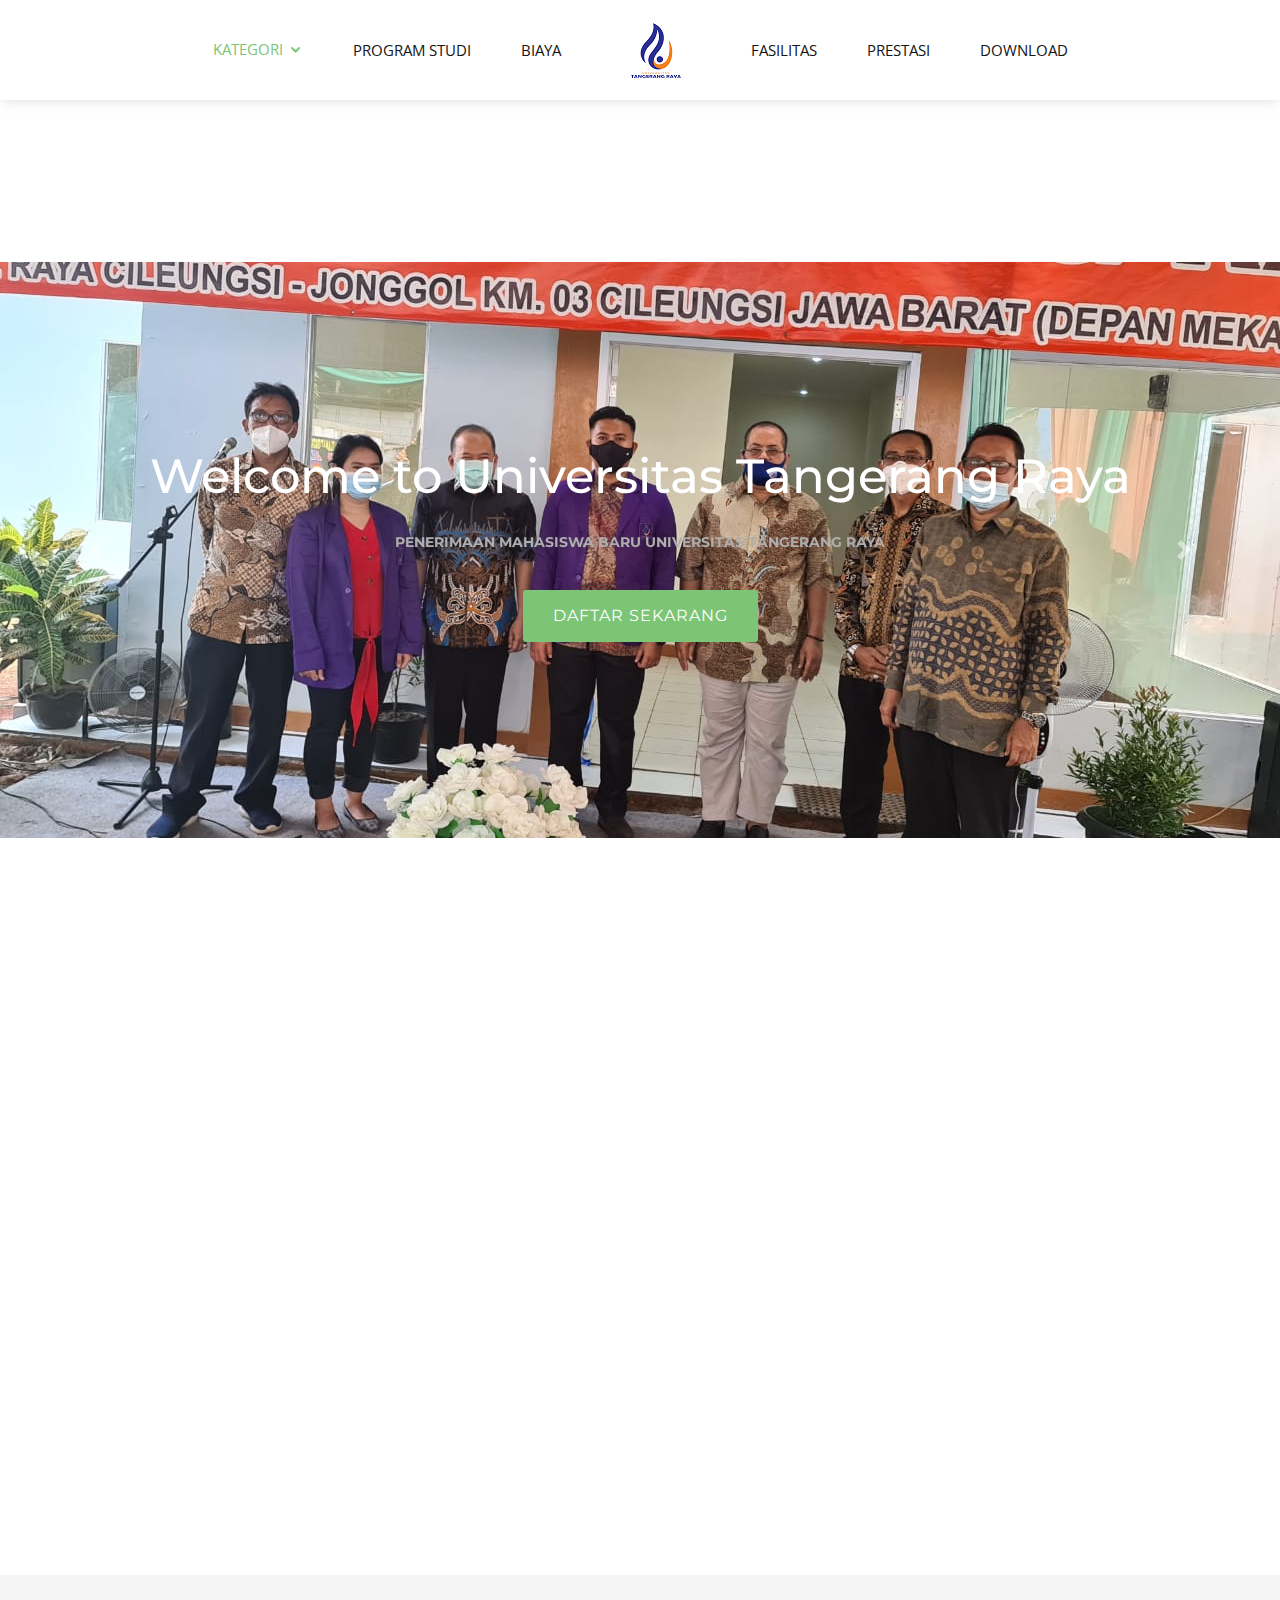
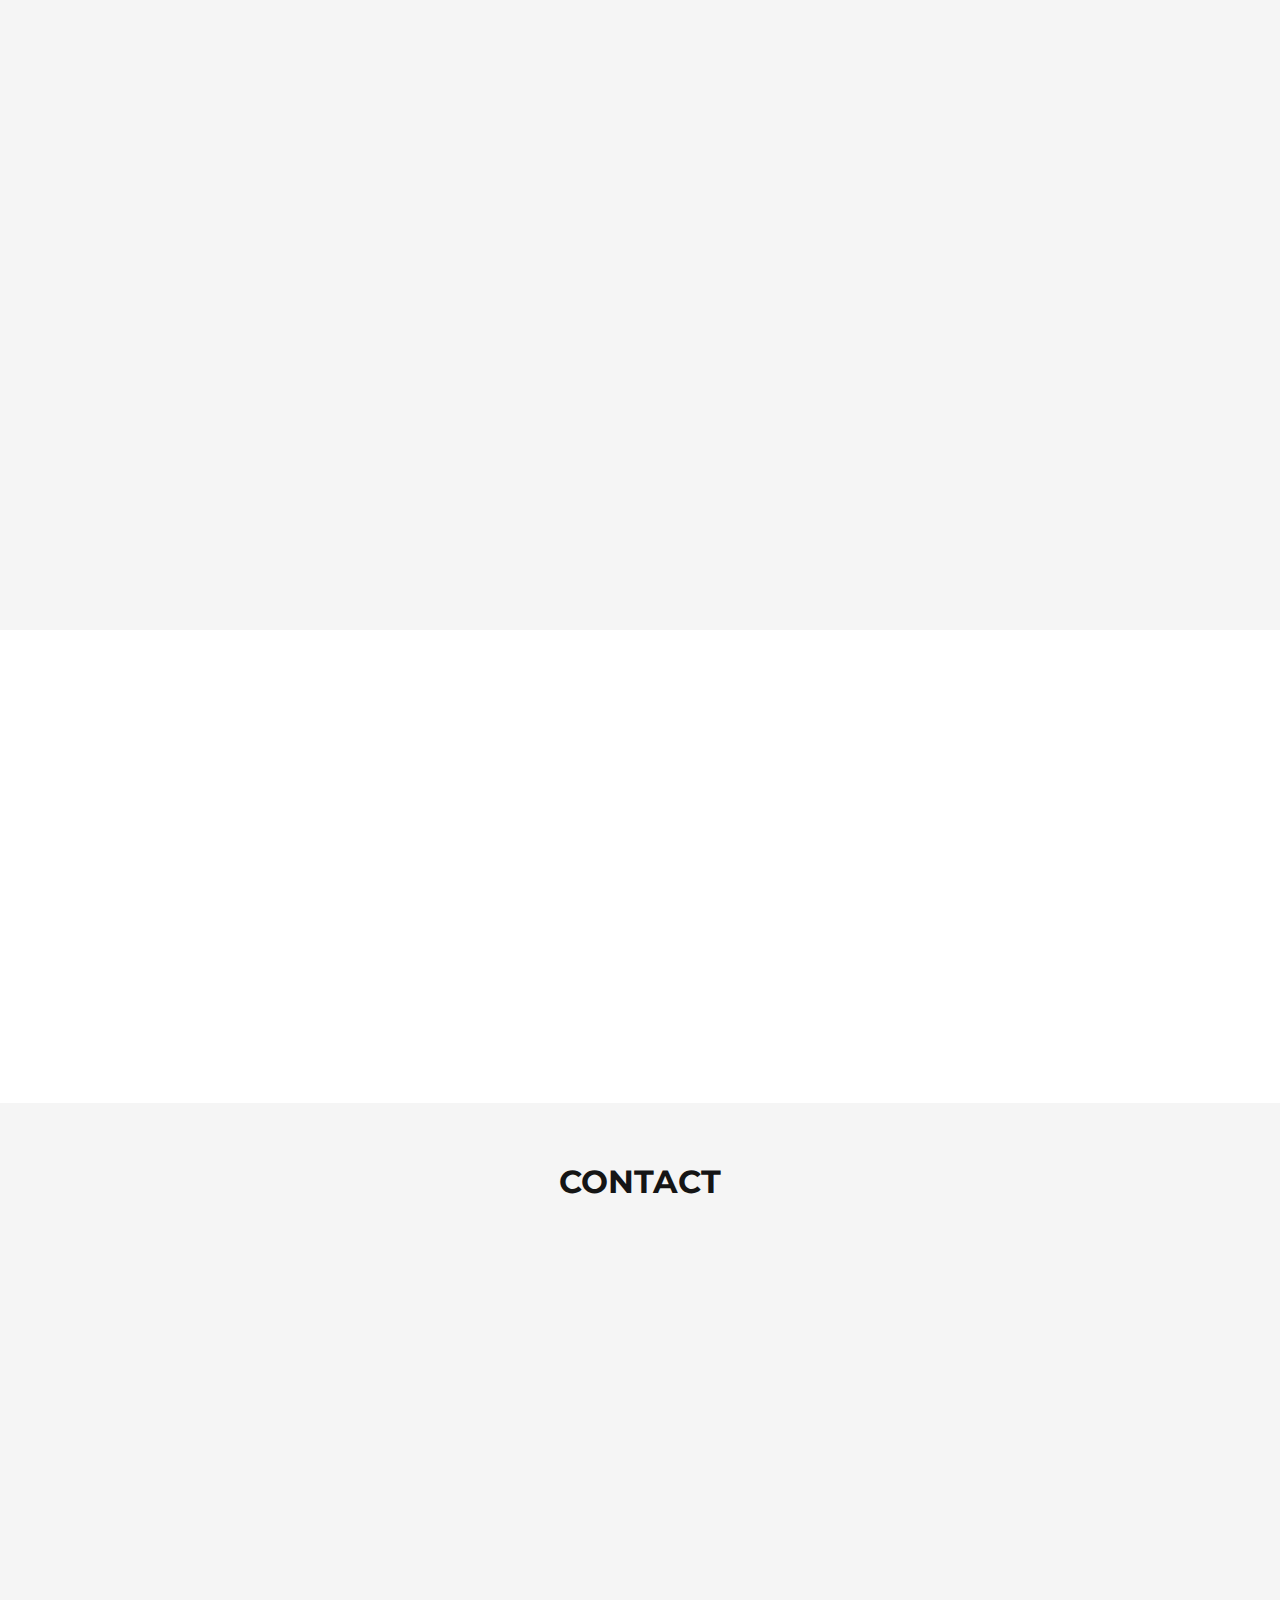
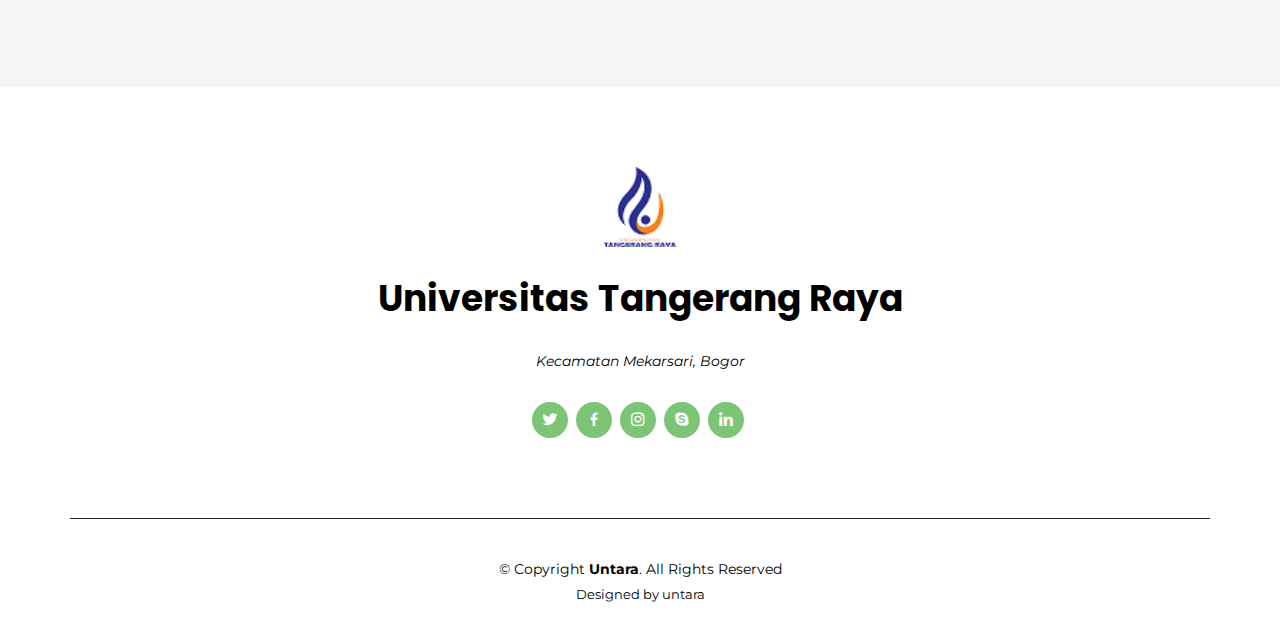
<file: index.html>
<!DOCTYPE html>
<html lang="en">

<head>
  <meta charset="utf-8">
  <meta content="width=device-width, initial-scale=1.0" name="viewport">

  <title>Penerimaan Mahasiswa Baru - Universitas Tangerang raya</title>
  <meta content="Universitas Tangerang Raya" name="Universitas Tangerang Raya">
  <meta content="Universitas Tangerang Raya" name="Universitas Tangerang Raya">

  <!-- Favicons -->
  <link href="assets/img/favicon.png" rel="icon">
  <link href="assets/img/apple-touch-icon.png" rel="apple-touch-icon">

  <!-- Google Fonts -->
  <link href="https://fonts.googleapis.com/css?family=Open+Sans:300,300i,400,400i,600,600i,700,700i|Montserrat:300,300i,400,400i,500,500i,600,600i,700,700i|Poppins:300,300i,400,400i,500,500i,600,600i,700,700i" rel="stylesheet">

  <!-- Vendor CSS Files -->
  <link href="assets/vendor/bootstrap/css/bootstrap.min.css" rel="stylesheet">
  <link href="assets/vendor/icofont/icofont.min.css" rel="stylesheet">
  <link href="assets/vendor/boxicons/css/boxicons.min.css" rel="stylesheet">
  <link href="assets/vendor/venobox/venobox.css" rel="stylesheet">
  <link href="assets/vendor/owl.carousel/assets/owl.carousel.min.css" rel="stylesheet">
  <link href="assets/vendor/aos/aos.css" rel="stylesheet">

  <!-- Template Main CSS File -->
  <link href="assets/css/style.css" rel="stylesheet">
  <link rel="preconnect" href="https://fonts.gstatic.com">
<link href="https://fonts.googleapis.com/css2?family=Montserrat:ital,wght@0,300;1,100;1,200;1,300&display=swap" rel="stylesheet">
</head>

<body>
    <!-- ======= Header ======= -->
    <header id="header" class="d-flex align-items-center">
      <div class="container">
  
        <!-- logo -->
        <div class="logo d-block d-lg-none">
          <a href="index.html"><img src="assets/img/logo_untara_mini.png" alt="" class="img-fluid"></a>
        </div>
  <!-- navbar untara fix top -->
        <nav class="nav-menu d-none d-lg-block">
          <ul class="nav-inner">
            <li class="active drop-down"><a href="#">Kategori</a>
            <ul>
              <li><a href="#informasi-pendaftaran">Informasi Pendaftaran</a></li>
              <li><a href="#alur-pendaftaran">Alur Pendaftaran</a></li>
              <li><a href="#faq">Frequently Asked Question</a></li>
              <li><a href="#contact">Contact</a></li>
            </ul>
            </li>
            <li><a href="program-studi.html">Program Studi</a>
              <!-- <ul>
                <li><a href="#about">About Us</a></li>
                <li><a href="#team">Team</a></li>
  
                <li class="drop-down"><a href="#">Deep Drop</a>
                  <ul>
                    <li><a href="#">Deep Drop Down 1</a></li>
                    <li><a href="#">Deep Drop Down 5</a></li>
                  </ul>
                </li>
              </ul> -->
            </li>
            <li><a href="biaya.html">Biaya</a></li>
  
            <li class="nav-logo"><a href="index.html"><img src="assets/img/logo_untara_mini.png" alt="" class="img-fluid"></a></li>
  
            <li><a href="fasilitas.html">Fasilitas</a></li>
            <li><a href="prestasi.html">Prestasi</a></li>
            <li><a href="download.html">Download</a></li>
  
          </ul>
          <!-- fitur pencarian -->
          <!-- <form class="form-inline">
            <input class="form-control mr-sm-2" type="search" placeholder="Search" aria-label="Search">
            <button class="btn btn-outline-success my-2 my-sm-0" type="submit">Search</button>
          </form> -->
        </nav><!-- .nav-menu -->
  
      </div>
    </header><!-- End Header -->
  <!-- ======= Hero Section ======= -->
  <section id="hero">
    <div class="hero-container">
  <div id="carouselExampleControls" class="carousel slide" data-ride="carousel">
    <div class="carousel-inner hero">
      <div class="carousel-item active">
        <img src="assets/img/assets1.jpeg" class="hero" alt="...">
      </div>
      <div class="carousel-item">
        <img src="assets/img/assets3.jpeg" class="hero" alt="...">
      </div>
      <div class="carousel-item">
        <img src="assets/img/assets2.jpeg" class="hero" alt="...">
      </div>
        <div class="hero-container">
          <!-- <a href="index.html" class="hero-logo" data-aos="zoom-in"><img src="assets/img/logo_untara.png" alt=""></a> -->
          <h1 data-aos="zoom-in">Welcome to Universitas Tangerang Raya</h1>
          <h2 ><strong>Penerimaan Mahasiswa Baru Universitas tangerang raya</strong></h2>
          <!-- /pmb-online.untara.ac.id/ (endpoint ini muncul saat di klik daftar sekarang  -->
          <a data-aos="fade-up" href="pendaftaran/login.html" class="btn-get-started scrollto">Daftar Sekarang</a>
        </div>
      </div>
      <a class="carousel-control-prev" href="#carouselExampleControls" role="button" data-slide="prev">
        <span class="carousel-control-prev-icon" aria-hidden="true"></span>
        <span class="sr-only">Previous</span>
      </a>
      <a class="carousel-control-next" href="#carouselExampleControls" role="button" data-slide="next">
        <span class="carousel-control-next-icon" aria-hidden="true"></span>
        <span class="sr-only">Next</span>
      </a>
    </div>
  </div>
  </section><!-- End Hero -->
  


<!-- bagian kontent -->
  <main id="main">

    <!-- ======= alur-pendaftaran Section ======= -->
    <section id="informasi-pendaftaran" class="portfolio">
      <div class="container">

        <div class="section-title" data-aos="fade-up">
          <h2>Informasi Pendaftaran</h2>
          <p>Informasi pendafatran gelombang-1, gelombang-2, gelombang-3, ayo segera daftarkan diri anda untuk berkuliah di untara.</p>
        </div>

        <div class="row" data-aos="fade-up" data-aos-delay="100">
          <div class="col-lg-12 d-flex justify-content-center">
            <ul id="portfolio-flters">       
              <a data-aos="fade-up" href="pmb-online/login.html" class="btn-get-started scrollto">Daftar Sekarang</a>
            </ul>
          </div>
        </div>

        <div class="row portfolio-container" data-aos="fade-up" data-aos-delay="200">

          <div class="col-lg-4 col-md-6 portfolio-item filter-card">
            <div class="portfolio-wrap">
              <img src="assets/img/gelombang-1.png" class="img-fluid" alt="">
              <div class="portfolio-info">
                <h4>Gelombang 1</h4>
                <p>tgl 01-juni-2020 s/d 31-desember-2020</p>
                <div class="portfolio-links">
                  <a href="assets/img/gelombang-1.png" data-gall="portfolioGallery" class="venobox" title="Card 1"><i class="bx bx-plus"></i></a>
                </div>
              </div>
            </div>
          </div>

          <div class="col-lg-4 col-md-6 portfolio-item filter-card">
            <div class="portfolio-wrap">
              <img src="assets/img/gelombang-2.png" class="img-fluid" alt="">
              <div class="portfolio-info">
                <h4>Gelombang 2</h4>
                <p>tgl 01-januari-2021 s/d 31-juni-2021</p>
                <div class="portfolio-links">
                  <a href="assets/img/gelombang-2.png" data-gall="portfolioGallery" class="venobox" title="Card 3"><i class="bx bx-plus"></i></a>
                </div>
              </div>
            </div>
          </div>

          <div class="col-lg-4 col-md-6 portfolio-item filter-web">
            <div class="portfolio-wrap">
              <img src="assets/img/gelombang-3.png" class="img-fluid" alt="">
              <div class="portfolio-info">
                <h4>Gelombang 3</h4>
                <p>tgl 01-juli-2021 s/d 31-desember-2021</p>
                <div class="portfolio-links">
                  <a href="assets/img/gelombang-3.png" data-gall="portfolioGallery" class="venobox" title="Web 3"><i class="bx bx-plus"></i></a>
                </div>
              </div>
            </div>
          </div>

        </div>

      </div>
    </section><!-- End info pendaftaran Section -->

    <!-- ======= alur-pendaftaran Section ======= -->
    <section id="alur-pendaftaran" class="pricing section-bg">
      <div class="container">

        <div class="section-title" data-aos="fade-up">
          <h2>Alur Pendaftaran</h2>
          <p>Informasi alur pendaftaran untara, ayo segera daftarkan diri anda untuk berkuliah di untara</p>
        </div>

        <div class="row">

          <div class="col-lg-4 col-md-6">
            <div class="box" data-aos="zoom-in" data-aos-delay="100">
              <img src="assets/img/langkah-1.png" alt="" class="img-fluid">
              <h3>Langkah Pertama</h3>
              <p>Login atau register ke website penerimaan mahasiswa baru untara</p>
              <a href="pmb-online/login.html">login pmb untara</a>
            </div>
          </div>

          <div class="col-lg-4 col-md-6 mt-4 mt-md-0">
            <div class="box recommended" data-aos="zoom-in">
              <img src="assets/img/langkah-2.png" alt="" class="img-fluid">
              <h3>Langkah Kedua</h3>
              <p>Isi formulir serta lengkapi data diri sesuai ktp dan kartu keluarga</p>
                <a href="pmb-online/pendaftaran.html">formulir data diri <small>*login dahulu</small></a>
              </div>
          </div>

          <div class="col-lg-4 col-md-6 mt-4 mt-lg-0">
            <div class="box" data-aos="zoom-in" data-aos-delay="100">
              <img src="assets/img/langkah-3.png" alt="" class="img-fluid">
              <h3>Langkah ketiga</h3>
              <p>Selesaikan pembayaran ke pihak akademik</p>
              <a href="pmb-online/pembayaran.html">Pembayaran</a>
            </div>
          </div>

        </div>

      </div>
    </section><!-- End Pricing Section -->

    <!-- ======= faq Section ======= -->
    <section id="faq" class="faq">
      <div class="container">

        <div class="section-title" data-aos="fade-up">
          <h2>Frequently Asked Questions</h2>
        </div>

        <ul class="faq-list">

          <li data-aos="fade-up">
            <a data-toggle="collapse" class="collapsed" href="#faq1">Kenapa harus kuliah di untara? <i class="bx bx-chevron-down icon-show"></i><i class="bx bx-x icon-close"></i></a>
            <div id="faq1" class="collapse" data-parent=".faq-list">
              <p>
                Untara merupakan universitas yang sangat bagus serta dapat melahirkan generasi yang mampu bersain secara global
              </p>
            </div>
          </li>

          <li data-aos="fade-up" data-aos-delay="100">
            <a data-toggle="collapse" href="#faq2" class="collapsed">Apa Visi Untara? <i class="bx bx-chevron-down icon-show"></i><i class="bx bx-x icon-close"></i></a>
            <div id="faq2" class="collapse" data-parent=".faq-list">
              <p>
                “Menjadi Universitas yang Mandiri dalam mengembangkan IPTEK dan Unggul berdaya saing Nasional”
              </p>
            </div>
          </li>

          <li data-aos="fade-up" data-aos-delay="200">
            <a data-toggle="collapse" href="#faq3" class="collapsed">Apa Misi Untara? <i class="bx bx-chevron-down icon-show"></i><i class="bx bx-x icon-close"></i></a>
            <div id="faq3" class="collapse" data-parent=".faq-list">
              <p><ul>
                <li>
                  Menyelenggarakan pendidikan yang Mandiri dalam pengembangan IPTEK dan bermutuMenyelenggarakan Tri Dharma 
                </li>
<li>
  Perguruan Tinggi yang Mandiri secara berkelanjutan sesuai dengan kebutuhan daerah maupun nasional sesuai dengan norma kaidah IPTEK
</li>
    <li>
      Mengembangkan kelembagaan dan kapasitas yang mandiri secara berkesinambungan.
    </li>              
      <li>
        Mengembangkan kemitraan dengan stakeholder dalam dan luar negeri sebagai bentuk jaminan penyerapan lulusan.
      </li>
              </ul>
              </p>
            </div>
          </li>

          <li data-aos="fade-up" data-aos-delay="300">
            <a data-toggle="collapse" href="#faq4" class="collapsed">Apa Tujuan Untara? <i class="bx bx-chevron-down icon-show"></i><i class="bx bx-x icon-close"></i></a>
            <div id="faq4" class="collapse" data-parent=".faq-list">
              <p>
                <ul>
                  <li>
                    Mendidik mahasiswa menjadi manusia yang profesional, berintegritas, bertanggung jawab, kreatif, kritis, mandiri, dan kompeten dalam bidang ilmu pengetahuan yang dijalankan, dan IPTEK;
                  </li>
                  <li>
                    Melaksanakan Tri Dharma Perguruan Tinggi secara konsisten bagi perkembangan IPTEK;
                  </li>
                    <li>
                      Mengaplikasikan ilmu pengetahuan dan teknologi bagi peningkatan taraf hidup masyarakat (civil society) secara regional maupun nasional;
                    </li>
                    <li>
                    Mengembangkan kemitraan dan jejaring kerjasama bagi pengembangan ilmu pengetahuan dan teknologi serta bagi penyerapan lulusan
                  </li>
                </ul>
              </p>
            </div>
          </li>
        </ul>

      </div>
    </section><!-- End Frequently Asked Questions Section -->

    <!-- ======= Contact Section ======= -->
    <section id="contact" class="contact section-bg">
      <div class="container">

        <div class="section-title">
          <h2>Contact</h2>
        </div>

        <div class="row">

          <div class="col-lg-4">
            <div class="info d-flex flex-column justify-content-center" data-aos="fade-right">
              <div class="address">
                <i class="icofont-google-map"></i>
                <h4>Location:</h4>
                <p>Kecamatan Mekarsari,<br>Bogor</p>
              </div>

              <div class="email">
                <i class="icofont-envelope"></i>
                <h4>Email:</h4>
                <p>untara@email.com</p>
              </div>

              <div class="phone">
                <i class="icofont-phone"></i>
                <h4>Call:</h4>
                <p>+6208123456789</p>
              </div>

            </div>

          </div>

          <div class="col-lg-8 mt-5 mt-lg-0">

            <form action="forms/contact.php" method="post" role="form" class="php-email-form" data-aos="fade-left">
              <div class="form-row">
                <div class="col-md-6 form-group">
                  <input type="text" name="name" class="form-control" id="name" placeholder="Your Name" data-rule="minlen:4" data-msg="Please enter at least 4 chars" />
                  <div class="validate"></div>
                </div>
                <div class="col-md-6 form-group">
                  <input type="email" class="form-control" name="email" id="email" placeholder="Your Email" data-rule="email" data-msg="Please enter a valid email" />
                  <div class="validate"></div>
                </div>
              </div>
              <div class="form-group">
                <input type="text" class="form-control" name="subject" id="subject" placeholder="Subject" data-rule="minlen:4" data-msg="Please enter at least 8 chars of subject" />
                <div class="validate"></div>
              </div>
              <div class="form-group">
                <textarea class="form-control" name="message" rows="5" data-rule="required" data-msg="Please write something for us" placeholder="Message"></textarea>
                <div class="validate"></div>
              </div>
              <div class="mb-3">
                <div class="loading">Loading</div>
                <div class="error-message"></div>
                <div class="sent-message">Your message has been sent. Thank you!</div>
              </div>
              <div class="text-center"><button type="submit">Send Message</button></div>
            </form>

          </div>

        </div>

      </div>
    </section><!-- End Contact Section -->

  </main><!-- End #main -->

  <!-- ======= Footer ======= -->
  <footer id="footer">

    <div class="footer-top">

      <div class="container">

        <div class="row justify-content-center">
          <div class="col-lg-6">
            <a href="#header" class="scrollto footer-logo"><img src="assets/img/logo_untara_mini.png" alt=""></a>
            <h3>Universitas Tangerang Raya</h3>
            <p>Kecamatan Mekarsari, Bogor</p>
          </div>
        </div>
        <div class="social-links">
          <a href="#" class="twitter"><i class="bx bxl-twitter"></i></a>
          <a href="#" class="facebook"><i class="bx bxl-facebook"></i></a>
          <a href="#" class="instagram"><i class="bx bxl-instagram"></i></a>
          <a href="#" class="google-plus"><i class="bx bxl-skype"></i></a>
          <a href="#" class="linkedin"><i class="bx bxl-linkedin"></i></a>
        </div>

      </div>
    </div>

    <div class="container footer-bottom clearfix">
      <div class="copyright">
        &copy; Copyright <strong><span>Untara</span></strong>. All Rights Reserved
      </div>
      <div class="credits">
        Designed by untara
      </div>
    </div>
  </footer><!-- End Footer -->

  <a href="#" class="back-to-top"><i class="icofont-simple-up"></i></a>

  <!-- Vendor JS Files -->
  <script src="assets/vendor/jquery/jquery.min.js"></script>
  <script src="assets/vendor/bootstrap/js/bootstrap.bundle.min.js"></script>
  <script src="assets/vendor/jquery.easing/jquery.easing.min.js"></script>
  <script src="assets/vendor/php-email-form/validate.js"></script>
  <script src="assets/vendor/jquery-sticky/jquery.sticky.js"></script>
  <script src="assets/vendor/venobox/venobox.min.js"></script>
  <script src="assets/vendor/isotope-layout/isotope.pkgd.min.js"></script>
  <script src="assets/vendor/owl.carousel/owl.carousel.min.js"></script>
  <script src="assets/vendor/aos/aos.js"></script>

  <!-- Template Main JS File -->
  <script src="assets/js/main.js"></script>

</body>

</html>
</file>
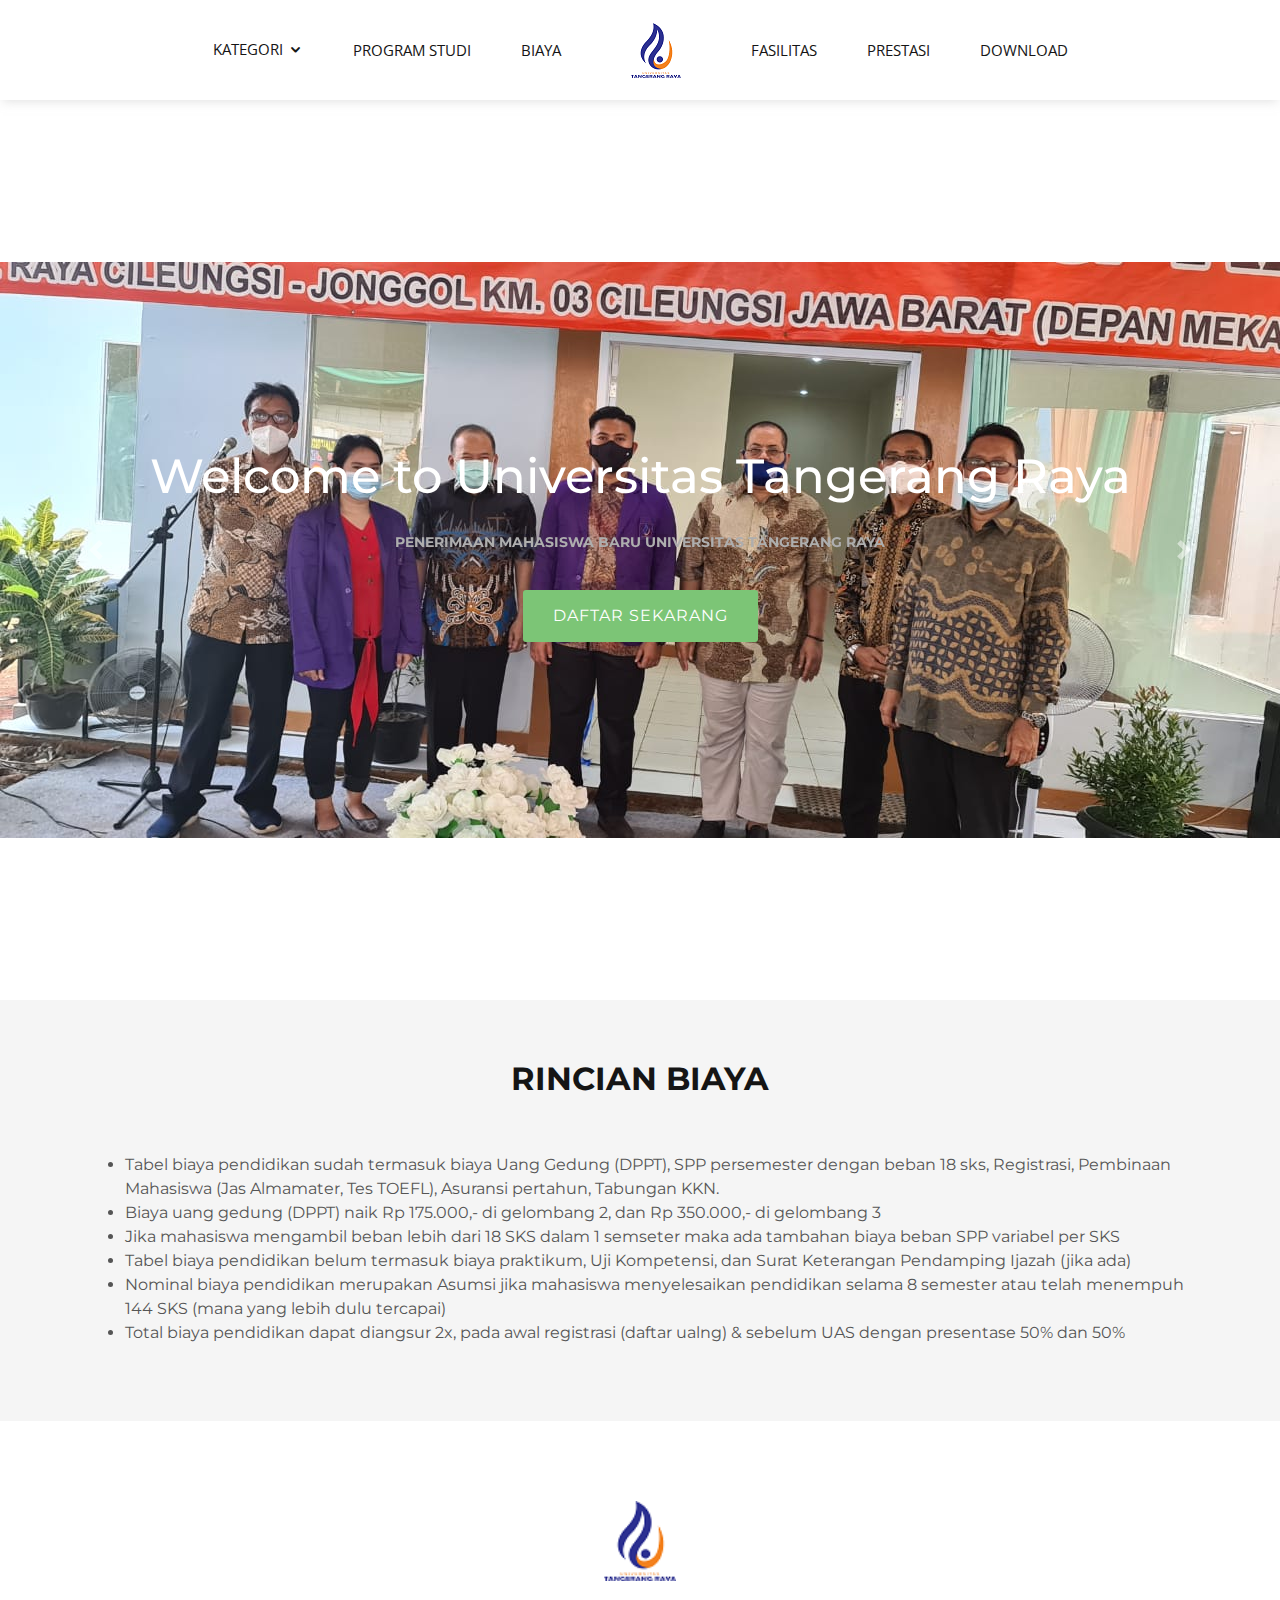
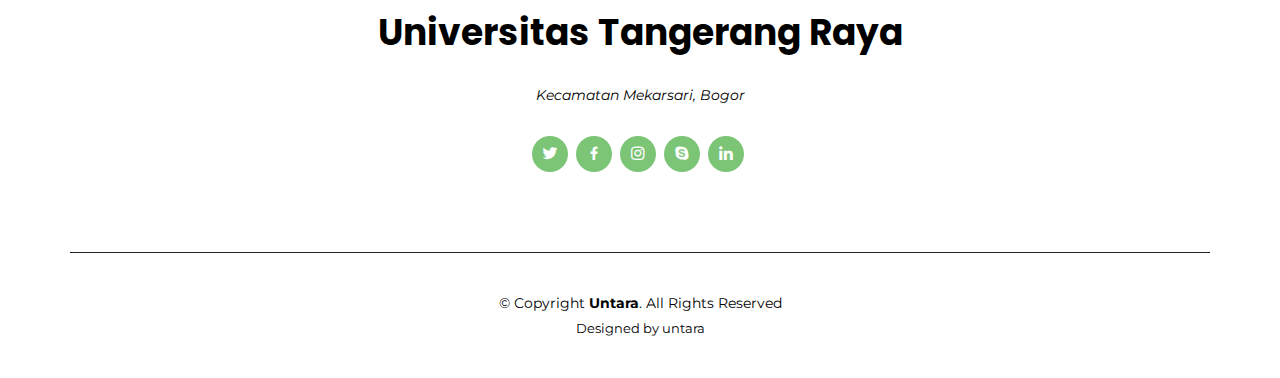
<file: biaya.html>
<!DOCTYPE html>
<html lang="en">

<head>
  <meta charset="utf-8">
  <meta content="width=device-width, initial-scale=1.0" name="viewport">

  <title>Biaya</title>
  <meta content="Universitas Tangerang Raya" name="Universitas Tangerang Raya">
  <meta content="Universitas Tangerang Raya" name="Universitas Tangerang Raya">

  <!-- Favicons -->
  <link href="assets/img/favicon.png" rel="icon">
  <link href="assets/img/apple-touch-icon.png" rel="apple-touch-icon">

  <!-- Google Fonts -->
  <link href="https://fonts.googleapis.com/css?family=Open+Sans:300,300i,400,400i,600,600i,700,700i|Montserrat:300,300i,400,400i,500,500i,600,600i,700,700i|Poppins:300,300i,400,400i,500,500i,600,600i,700,700i" rel="stylesheet">

  <!-- Vendor CSS Files -->
  <link href="assets/vendor/bootstrap/css/bootstrap.min.css" rel="stylesheet">
  <link href="assets/vendor/icofont/icofont.min.css" rel="stylesheet">
  <link href="assets/vendor/boxicons/css/boxicons.min.css" rel="stylesheet">
  <link href="assets/vendor/venobox/venobox.css" rel="stylesheet">
  <link href="assets/vendor/owl.carousel/assets/owl.carousel.min.css" rel="stylesheet">
  <link href="assets/vendor/aos/aos.css" rel="stylesheet">

  <!-- Template Main CSS File -->
  <link href="assets/css/style.css" rel="stylesheet">
  <link rel="preconnect" href="https://fonts.gstatic.com">
<link href="https://fonts.googleapis.com/css2?family=Montserrat:ital,wght@0,300;1,100;1,200;1,300&display=swap" rel="stylesheet">
</head>

<body>
    <!-- ======= Header ======= -->
    <header id="header" class="d-flex align-items-center">
      <div class="container">
  
        <!-- logo -->
        <div class="logo d-block d-lg-none">
          <a href="index.html"><img src="assets/img/logo_untara_mini.png" alt="" class="img-fluid"></a>
        </div>
  <!-- navbar untara fix top -->
        <nav class="nav-menu d-none d-lg-block">
          <ul class="nav-inner">
            <li class="drop-down"><a href="#">Kategori</a>
            <ul>
              <li><a href="#informasi-pendaftaran">Informasi Pendaftaran</a></li>
              <li><a href="#alur-pendaftaran">Alur Pendaftaran</a></li>
              <li><a href="#faq">Frequently Asked Question</a></li>
              <li><a href="#contact">Contact</a></li>
            </ul>
            </li>
            <li><a href="program-studi.html">Program Studi</a>
              <!-- <ul>
                <li><a href="#about">About Us</a></li>
                <li><a href="#team">Team</a></li>
  
                <li class="drop-down"><a href="#">Deep Drop</a>
                  <ul>
                    <li><a href="#">Deep Drop Down 1</a></li>
                    <li><a href="#">Deep Drop Down 5</a></li>
                  </ul>
                </li>
              </ul> -->
            </li>
            <li><a href="biaya.html">Biaya</a></li>
  
            <li class="nav-logo"><a href="index.html"><img src="assets/img/logo_untara_mini.png" alt="" class="img-fluid"></a></li>
  
            <li><a href="fasilitas.html">Fasilitas</a></li>
            <li><a href="prestasi.html">Prestasi</a></li>
            <li><a href="download.html">Download</a></li>
  
          </ul>
          <!-- fitur pencarian -->
          <!-- <form class="form-inline">
            <input class="form-control mr-sm-2" type="search" placeholder="Search" aria-label="Search">
            <button class="btn btn-outline-success my-2 my-sm-0" type="submit">Search</button>
          </form> -->
        </nav><!-- .nav-menu -->
  
      </div>
    </header><!-- End Header -->
  <!-- ======= Hero Section ======= -->
  <section id="hero">
    <div class="hero-container">
  <div id="carouselExampleControls" class="carousel slide" data-ride="carousel">
    <div class="carousel-inner hero">
      <div class="carousel-item active">
        <img src="assets/img/assets1.jpeg" class="hero" alt="...">
      </div>
      <div class="carousel-item">
        <img src="assets/img/assets3.jpeg" class="hero" alt="...">
      </div>
      <div class="carousel-item">
        <img src="assets/img/assets2.jpeg" class="hero" alt="...">
      </div>
        <div class="hero-container">
          <!-- <a href="index.html" class="hero-logo" data-aos="zoom-in"><img src="assets/img/logo_untara.png" alt=""></a> -->
          <h1 data-aos="zoom-in">Welcome to Universitas Tangerang Raya</h1>
          <h2 ><strong>Penerimaan Mahasiswa Baru Universitas tangerang raya</strong></h2>
          <!-- /pmb-online.untara.ac.id/ (endpoint ini muncul saat di klik daftar sekarang  -->
          <a data-aos="fade-up" href="pendaftaran/login.html" class="btn-get-started scrollto">Daftar Sekarang</a>
        </div>
      </div>
      <a class="carousel-control-prev" href="#carouselExampleControls" role="button" data-slide="prev">
        <span class="carousel-control-prev-icon" aria-hidden="true"></span>
        <span class="sr-only">Previous</span>
      </a>
      <a class="carousel-control-next" href="#carouselExampleControls" role="button" data-slide="next">
        <span class="carousel-control-next-icon" aria-hidden="true"></span>
        <span class="sr-only">Next</span>
      </a>
    </div>
  </div>
  </section><!-- End Hero -->


<section class="section-bg">
  <div class="container">
    <div class="section-title">
      <h2>Rincian Biaya</h2>
    </div>
    <ul>
      <li>
        Tabel biaya pendidikan sudah termasuk biaya Uang Gedung (DPPT), SPP persemester dengan beban 18 sks, Registrasi, Pembinaan Mahasiswa (Jas Almamater, Tes TOEFL), Asuransi pertahun, Tabungan KKN.
      </li>
      <li>
        Biaya uang gedung (DPPT) naik Rp 175.000,- di gelombang 2, dan Rp 350.000,- di gelombang 3
      </li>
      <li>
        Jika mahasiswa mengambil beban lebih dari 18 SKS dalam 1 semseter maka ada tambahan biaya beban SPP variabel per SKS
      </li>
      <li>
        Tabel biaya pendidikan belum termasuk biaya praktikum, Uji Kompetensi, dan Surat Keterangan Pendamping Ijazah (jika ada)
      </li>
      <li>
        Nominal biaya pendidikan merupakan Asumsi jika mahasiswa menyelesaikan pendidikan selama 8 semester atau telah menempuh 144 SKS (mana yang lebih dulu tercapai)
      </li>
      <li>
        Total biaya pendidikan dapat diangsur 2x, pada awal registrasi (daftar ualng) & sebelum UAS dengan presentase 50% dan 50%
      </li>
    </ul>
  </div>
</section>
  

  <!-- ======= Footer ======= -->
  <footer id="footer">

    <div class="footer-top">

      <div class="container">

        <div class="row justify-content-center">
          <div class="col-lg-6">
            <a href="#header" class="scrollto footer-logo"><img src="assets/img/logo_untara_mini.png" alt=""></a>
            <h3>Universitas Tangerang Raya</h3>
            <p>Kecamatan Mekarsari, Bogor</p>
          </div>
        </div>
        <div class="social-links">
          <a href="#" class="twitter"><i class="bx bxl-twitter"></i></a>
          <a href="#" class="facebook"><i class="bx bxl-facebook"></i></a>
          <a href="#" class="instagram"><i class="bx bxl-instagram"></i></a>
          <a href="#" class="google-plus"><i class="bx bxl-skype"></i></a>
          <a href="#" class="linkedin"><i class="bx bxl-linkedin"></i></a>
        </div>

      </div>
    </div>

    <div class="container footer-bottom clearfix">
      <div class="copyright">
        &copy; Copyright <strong><span>Untara</span></strong>. All Rights Reserved
      </div>
      <div class="credits">
        Designed by untara
      </div>
    </div>
  </footer><!-- End Footer -->

  <a href="#" class="back-to-top"><i class="icofont-simple-up"></i></a>

  <!-- Vendor JS Files -->
  <script src="assets/vendor/jquery/jquery.min.js"></script>
  <script src="assets/vendor/bootstrap/js/bootstrap.bundle.min.js"></script>
  <script src="assets/vendor/jquery.easing/jquery.easing.min.js"></script>
  <script src="assets/vendor/php-email-form/validate.js"></script>
  <script src="assets/vendor/jquery-sticky/jquery.sticky.js"></script>
  <script src="assets/vendor/venobox/venobox.min.js"></script>
  <script src="assets/vendor/isotope-layout/isotope.pkgd.min.js"></script>
  <script src="assets/vendor/owl.carousel/owl.carousel.min.js"></script>
  <script src="assets/vendor/aos/aos.js"></script>

  <!-- Template Main JS File -->
  <script src="assets/js/main.js"></script>

</body>

</html>
</file>
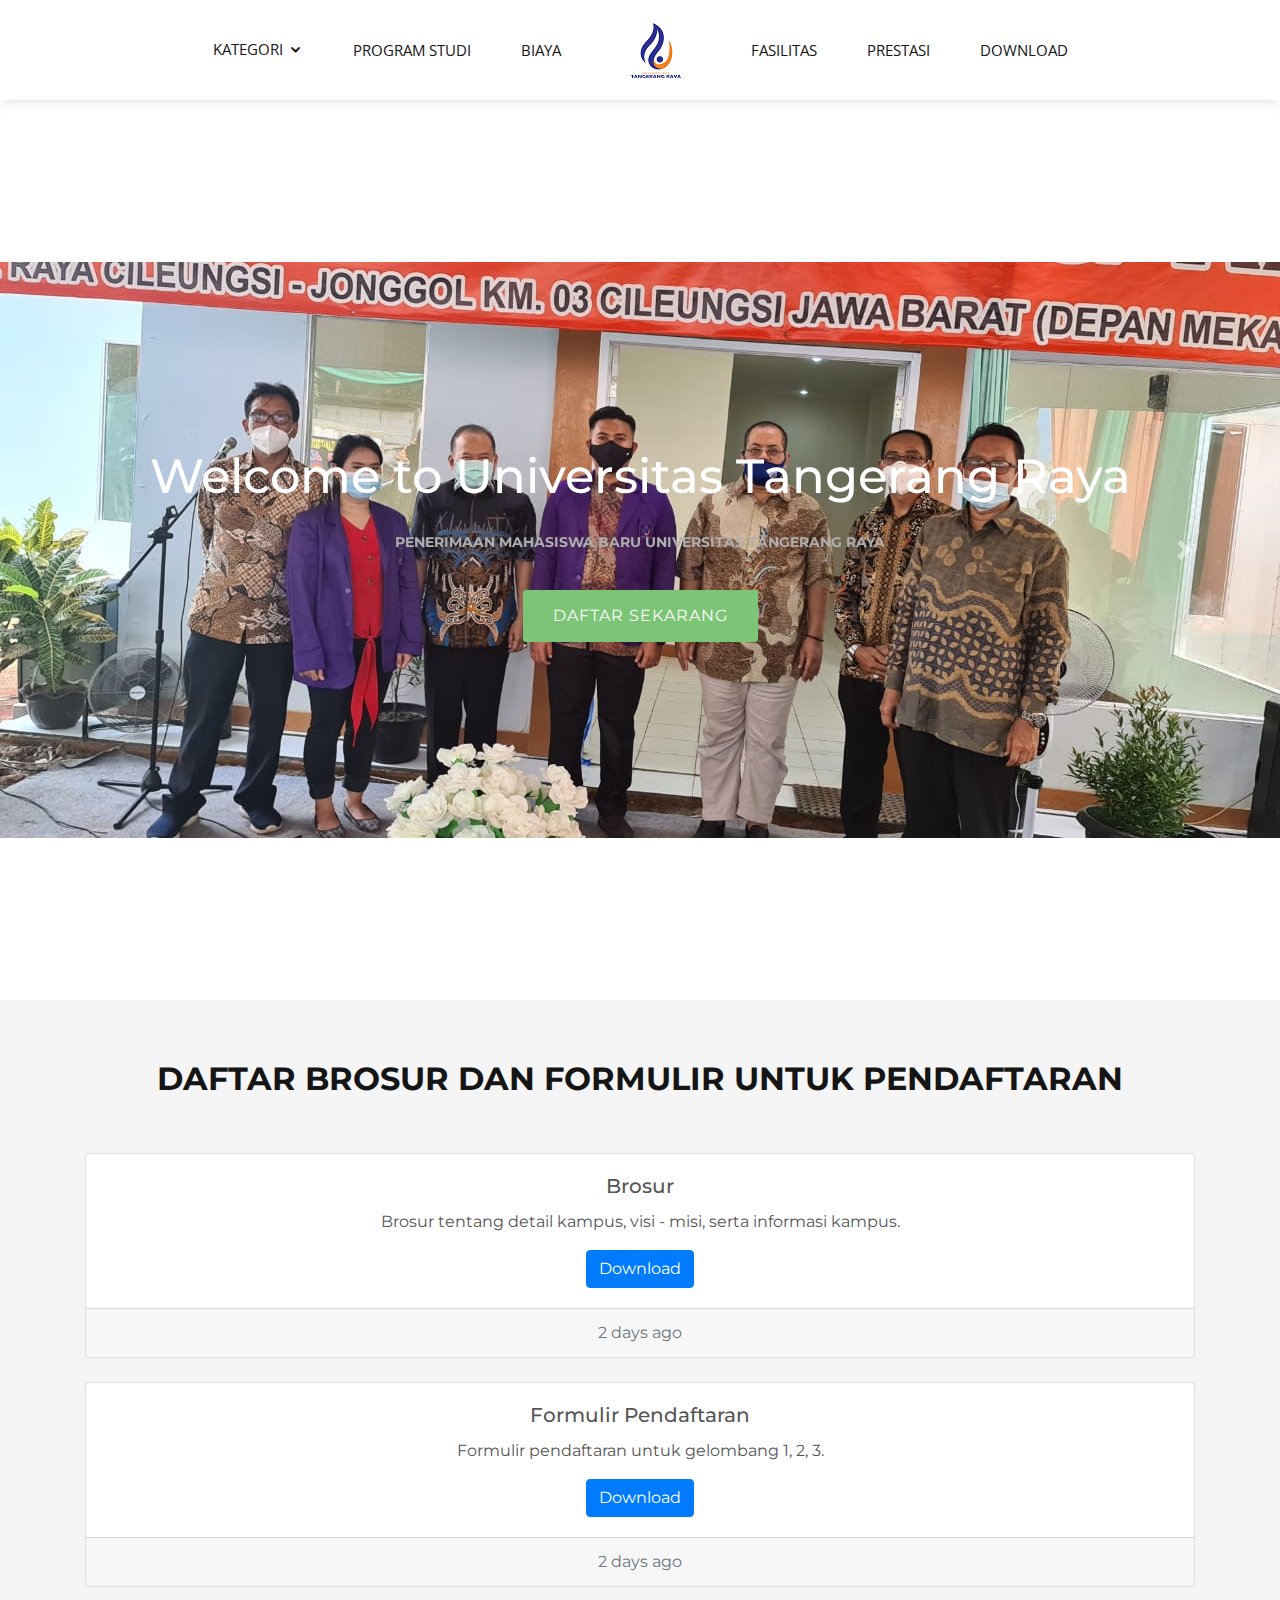
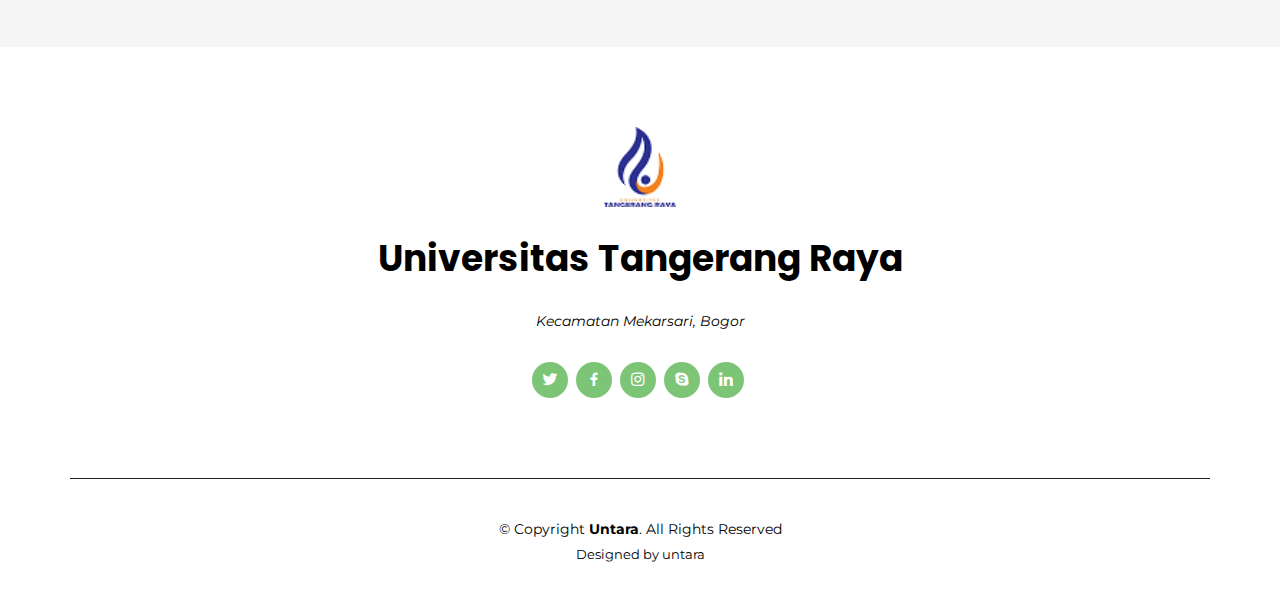
<file: download.html>
<!DOCTYPE html>
<html lang="en">

<head>
  <meta charset="utf-8">
  <meta content="width=device-width, initial-scale=1.0" name="viewport">

  <title>Download</title>
  <meta content="Universitas Tangerang Raya" name="Universitas Tangerang Raya">
  <meta content="Universitas Tangerang Raya" name="Universitas Tangerang Raya">

  <!-- Favicons -->
  <link href="assets/img/favicon.png" rel="icon">
  <link href="assets/img/apple-touch-icon.png" rel="apple-touch-icon">

  <!-- Google Fonts -->
  <link href="https://fonts.googleapis.com/css?family=Open+Sans:300,300i,400,400i,600,600i,700,700i|Montserrat:300,300i,400,400i,500,500i,600,600i,700,700i|Poppins:300,300i,400,400i,500,500i,600,600i,700,700i" rel="stylesheet">

  <!-- Vendor CSS Files -->
  <link href="assets/vendor/bootstrap/css/bootstrap.min.css" rel="stylesheet">
  <link href="assets/vendor/icofont/icofont.min.css" rel="stylesheet">
  <link href="assets/vendor/boxicons/css/boxicons.min.css" rel="stylesheet">
  <link href="assets/vendor/venobox/venobox.css" rel="stylesheet">
  <link href="assets/vendor/owl.carousel/assets/owl.carousel.min.css" rel="stylesheet">
  <link href="assets/vendor/aos/aos.css" rel="stylesheet">

  <!-- Template Main CSS File -->
  <link href="assets/css/style.css" rel="stylesheet">
  <link rel="preconnect" href="https://fonts.gstatic.com">
<link href="https://fonts.googleapis.com/css2?family=Montserrat:ital,wght@0,300;1,100;1,200;1,300&display=swap" rel="stylesheet">
</head>

<body>
    <!-- ======= Header ======= -->
    <header id="header" class="d-flex align-items-center">
      <div class="container">
  
        <!-- logo -->
        <div class="logo d-block d-lg-none">
          <a href="index.html"><img src="assets/img/logo_untara_mini.png" alt="" class="img-fluid"></a>
        </div>
  <!-- navbar untara fix top -->
        <nav class="nav-menu d-none d-lg-block">
          <ul class="nav-inner">
            <li class="drop-down"><a href="#">Kategori</a>
            <ul>
              <li><a href="#informasi-pendaftaran">Informasi Pendaftaran</a></li>
              <li><a href="#alur-pendaftaran">Alur Pendaftaran</a></li>
              <li><a href="#faq">Frequently Asked Question</a></li>
              <li><a href="#contact">Contact</a></li>
            </ul>
            </li>
            <li><a href="program-studi.html">Program Studi</a>
              <!-- <ul>
                <li><a href="#about">About Us</a></li>
                <li><a href="#team">Team</a></li>
  
                <li class="drop-down"><a href="#">Deep Drop</a>
                  <ul>
                    <li><a href="#">Deep Drop Down 1</a></li>
                    <li><a href="#">Deep Drop Down 5</a></li>
                  </ul>
                </li>
              </ul> -->
            </li>
            <li><a href="biaya.html">Biaya</a></li>
  
            <li class="nav-logo"><a href="index.html"><img src="assets/img/logo_untara_mini.png" alt="" class="img-fluid"></a></li>
  
            <li><a href="fasilitas.html">Fasilitas</a></li>
            <li><a href="prestasi.html">Prestasi</a></li>
            <li><a href="download.html">Download</a></li>
  
          </ul>
          <!-- fitur pencarian -->
          <!-- <form class="form-inline">
            <input class="form-control mr-sm-2" type="search" placeholder="Search" aria-label="Search">
            <button class="btn btn-outline-success my-2 my-sm-0" type="submit">Search</button>
          </form> -->
        </nav><!-- .nav-menu -->
  
      </div>
    </header><!-- End Header -->
  <!-- ======= Hero Section ======= -->
  <section id="hero">
    <div class="hero-container">
  <div id="carouselExampleControls" class="carousel slide" data-ride="carousel">
    <div class="carousel-inner hero">
      <div class="carousel-item active">
        <img src="assets/img/assets1.jpeg" class="hero" alt="...">
      </div>
      <div class="carousel-item">
        <img src="assets/img/assets3.jpeg" class="hero" alt="...">
      </div>
      <div class="carousel-item">
        <img src="assets/img/assets2.jpeg" class="hero" alt="...">
      </div>
        <div class="hero-container">
          <!-- <a href="index.html" class="hero-logo" data-aos="zoom-in"><img src="assets/img/logo_untara.png" alt=""></a> -->
          <h1 data-aos="zoom-in">Welcome to Universitas Tangerang Raya</h1>
          <h2 ><strong>Penerimaan Mahasiswa Baru Universitas tangerang raya</strong></h2>
          <!-- /pmb-online.untara.ac.id/ (endpoint ini muncul saat di klik daftar sekarang  -->
          <a data-aos="fade-up" href="pendaftaran/login.html" class="btn-get-started scrollto">Daftar Sekarang</a>
        </div>
      </div>
      <a class="carousel-control-prev" href="#carouselExampleControls" role="button" data-slide="prev">
        <span class="carousel-control-prev-icon" aria-hidden="true"></span>
        <span class="sr-only">Previous</span>
      </a>
      <a class="carousel-control-next" href="#carouselExampleControls" role="button" data-slide="next">
        <span class="carousel-control-next-icon" aria-hidden="true"></span>
        <span class="sr-only">Next</span>
      </a>
    </div>
  </div>
  </section><!-- End Hero -->


  <section class="section-bg">
    <div class="container">
      <div class="section-title">
        <h2>Daftar Brosur dan Formulir Untuk Pendaftaran</h2>
      </div>
      <div class="card text-center">
        <div class="card-body">
          <h5 class="card-title">Brosur</h5>
          <p class="card-text">Brosur tentang detail kampus, visi - misi, serta informasi kampus.</p>
          <a href="#" class="btn btn-primary">Download</a>
        </div>
        <div class="card-footer text-muted">
          2 days ago
        </div>
      </div>
      <div class="card text-center mt-4">
        <div class="card-body">
          <h5 class="card-title">Formulir Pendaftaran</h5>
          <p class="card-text">Formulir pendaftaran untuk gelombang 1, 2, 3.</p>
          <a href="#" class="btn btn-primary">Download</a>
        </div>
        <div class="card-footer text-muted">
          2 days ago
        </div>
      </div>
    </div>
  </section>

  <!-- ======= Footer ======= -->
  <footer id="footer">

    <div class="footer-top">

      <div class="container">

        <div class="row justify-content-center">
          <div class="col-lg-6">
            <a href="#header" class="scrollto footer-logo"><img src="assets/img/logo_untara_mini.png" alt=""></a>
            <h3>Universitas Tangerang Raya</h3>
            <p>Kecamatan Mekarsari, Bogor</p>
          </div>
        </div>
        <div class="social-links">
          <a href="#" class="twitter"><i class="bx bxl-twitter"></i></a>
          <a href="#" class="facebook"><i class="bx bxl-facebook"></i></a>
          <a href="#" class="instagram"><i class="bx bxl-instagram"></i></a>
          <a href="#" class="google-plus"><i class="bx bxl-skype"></i></a>
          <a href="#" class="linkedin"><i class="bx bxl-linkedin"></i></a>
        </div>

      </div>
    </div>

    <div class="container footer-bottom clearfix">
      <div class="copyright">
        &copy; Copyright <strong><span>Untara</span></strong>. All Rights Reserved
      </div>
      <div class="credits">
        Designed by untara
      </div>
    </div>
  </footer><!-- End Footer -->

  <a href="#" class="back-to-top"><i class="icofont-simple-up"></i></a>

  <!-- Vendor JS Files -->
  <script src="assets/vendor/jquery/jquery.min.js"></script>
  <script src="assets/vendor/bootstrap/js/bootstrap.bundle.min.js"></script>
  <script src="assets/vendor/jquery.easing/jquery.easing.min.js"></script>
  <script src="assets/vendor/php-email-form/validate.js"></script>
  <script src="assets/vendor/jquery-sticky/jquery.sticky.js"></script>
  <script src="assets/vendor/venobox/venobox.min.js"></script>
  <script src="assets/vendor/isotope-layout/isotope.pkgd.min.js"></script>
  <script src="assets/vendor/owl.carousel/owl.carousel.min.js"></script>
  <script src="assets/vendor/aos/aos.js"></script>

  <!-- Template Main JS File -->
  <script src="assets/js/main.js"></script>

</body>

</html>
</file>
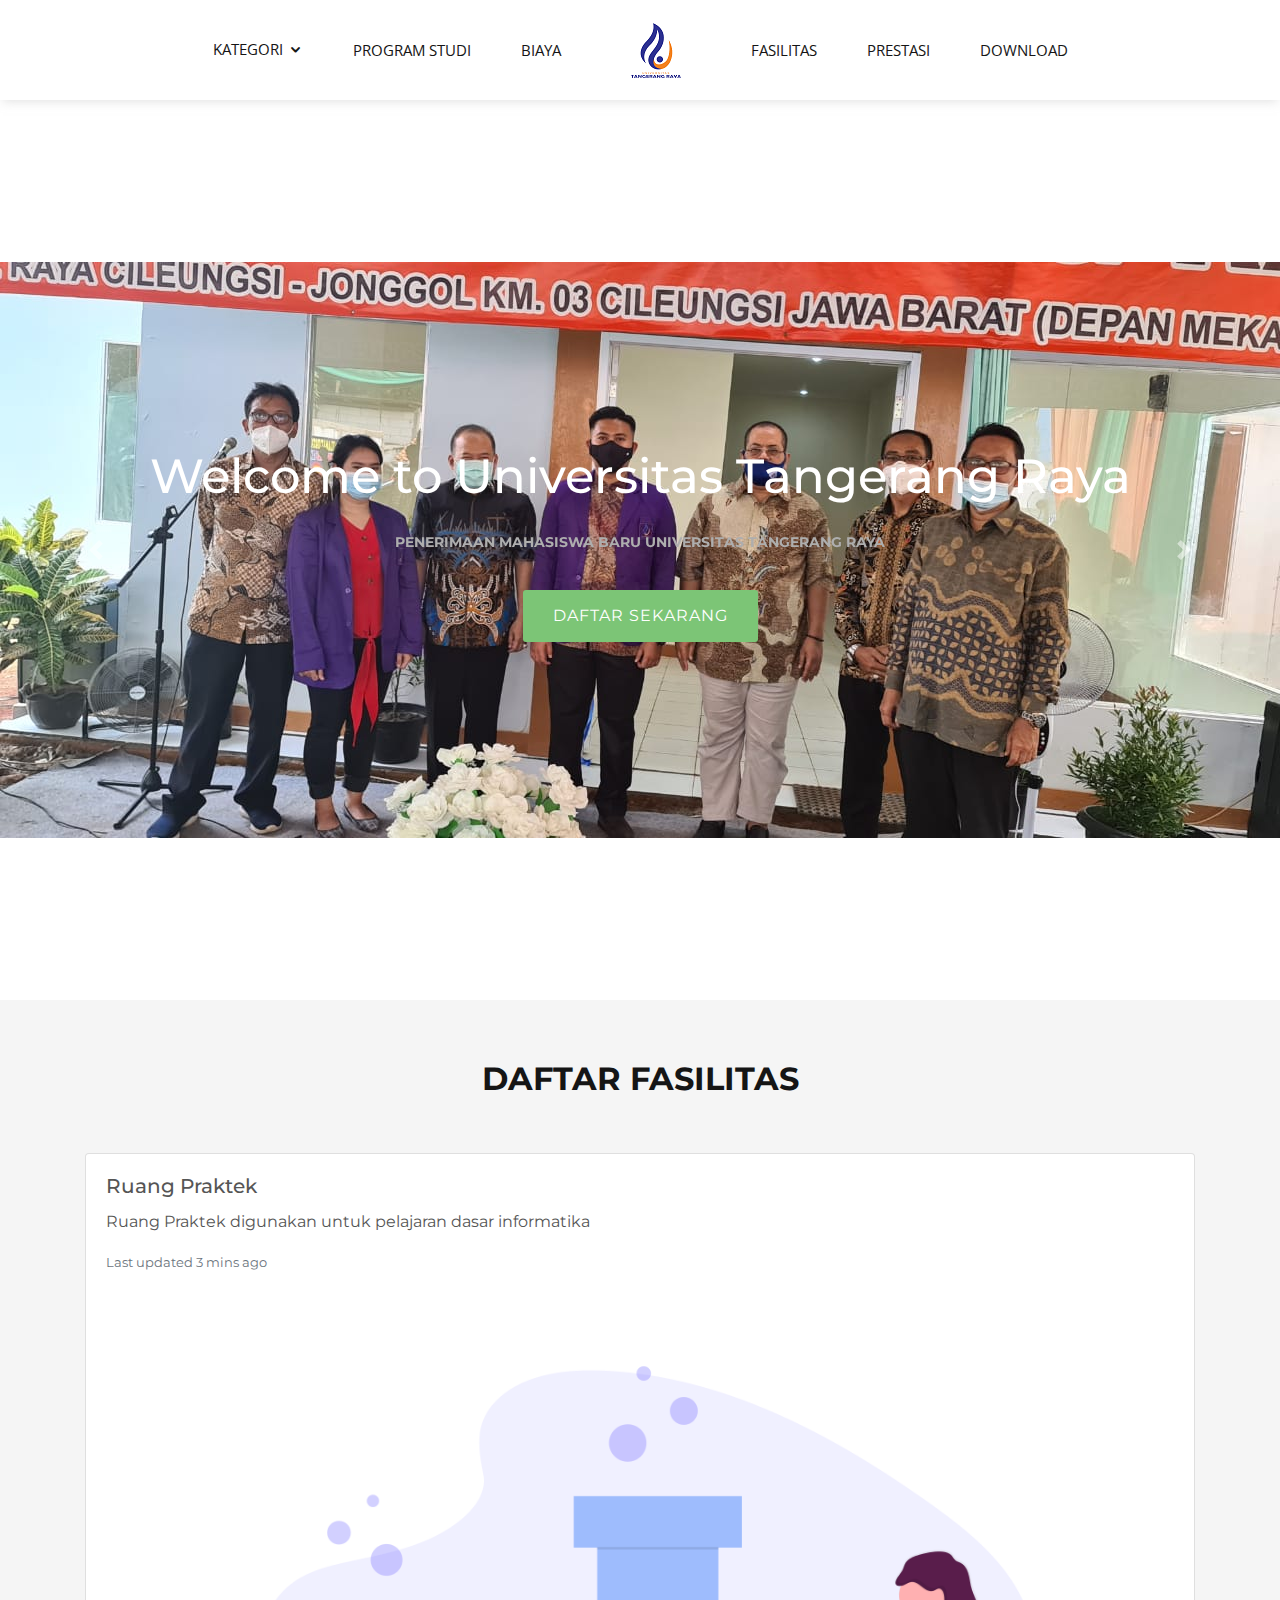
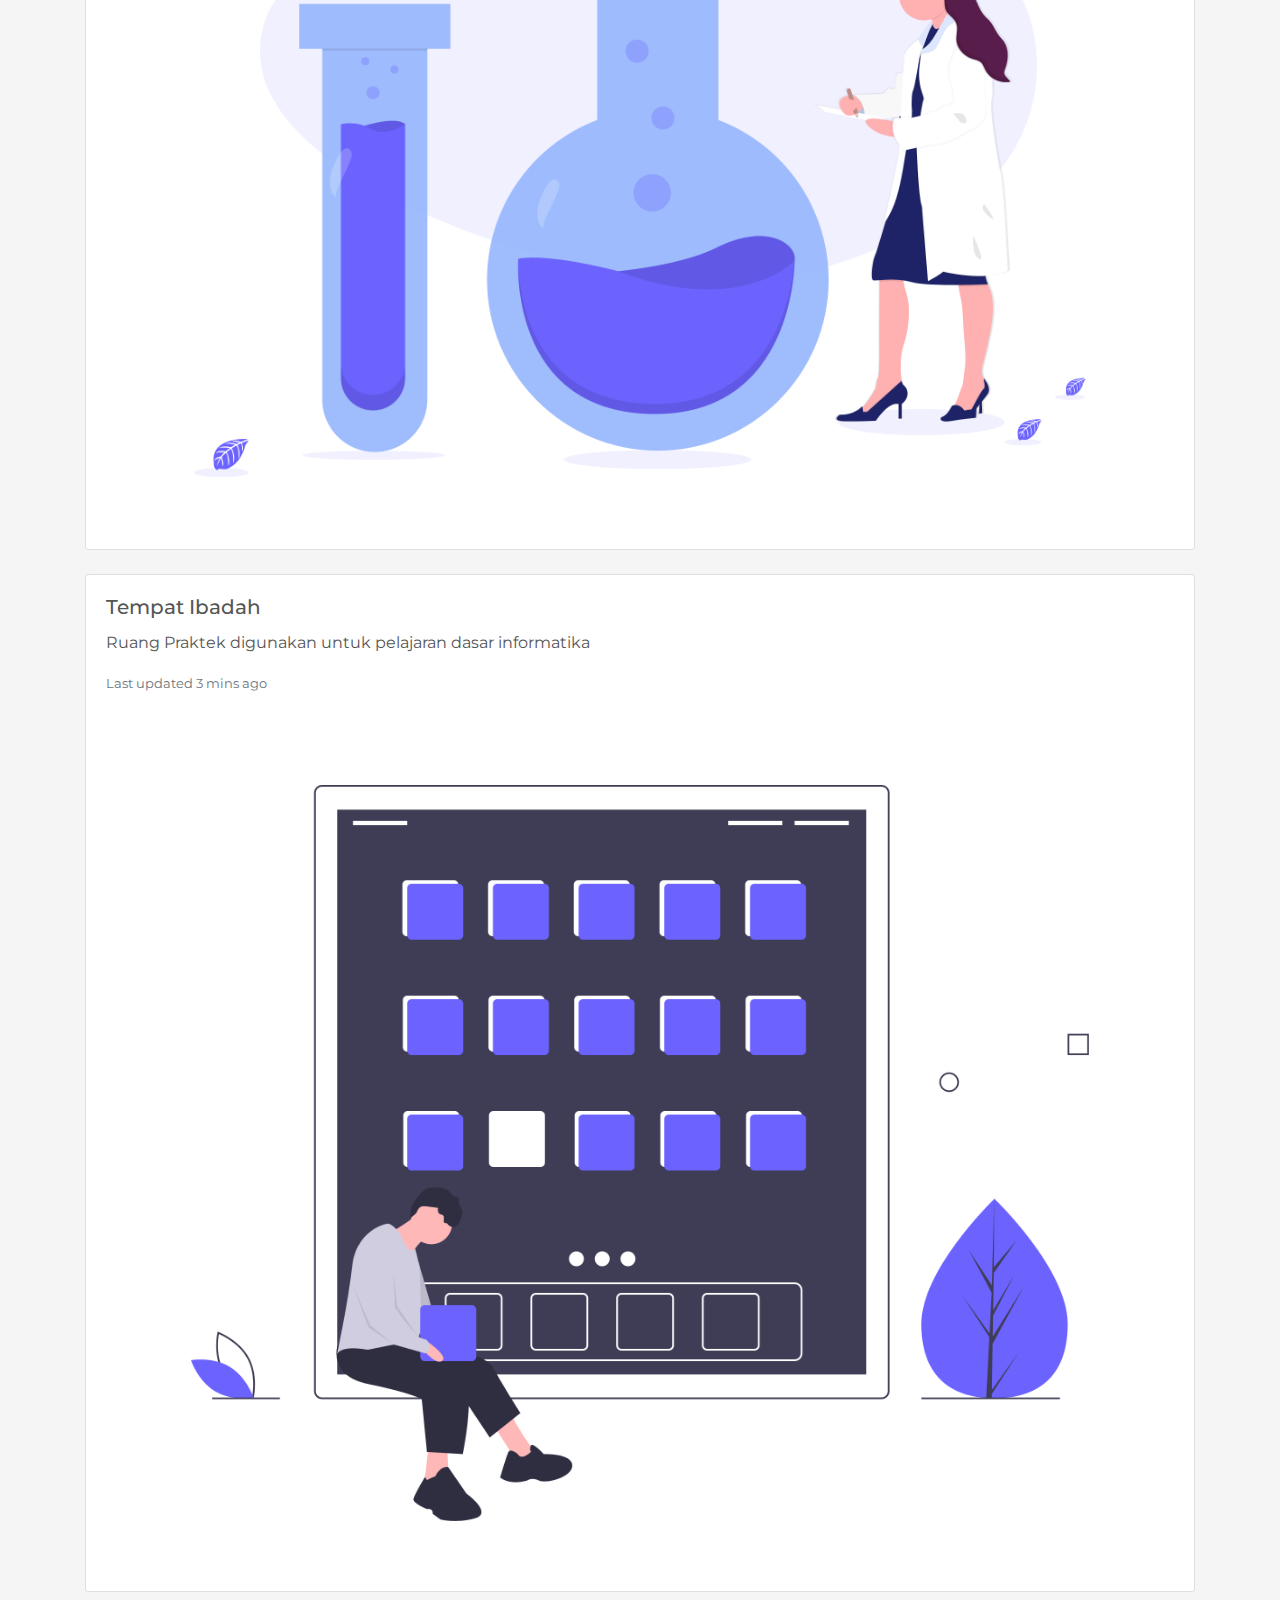
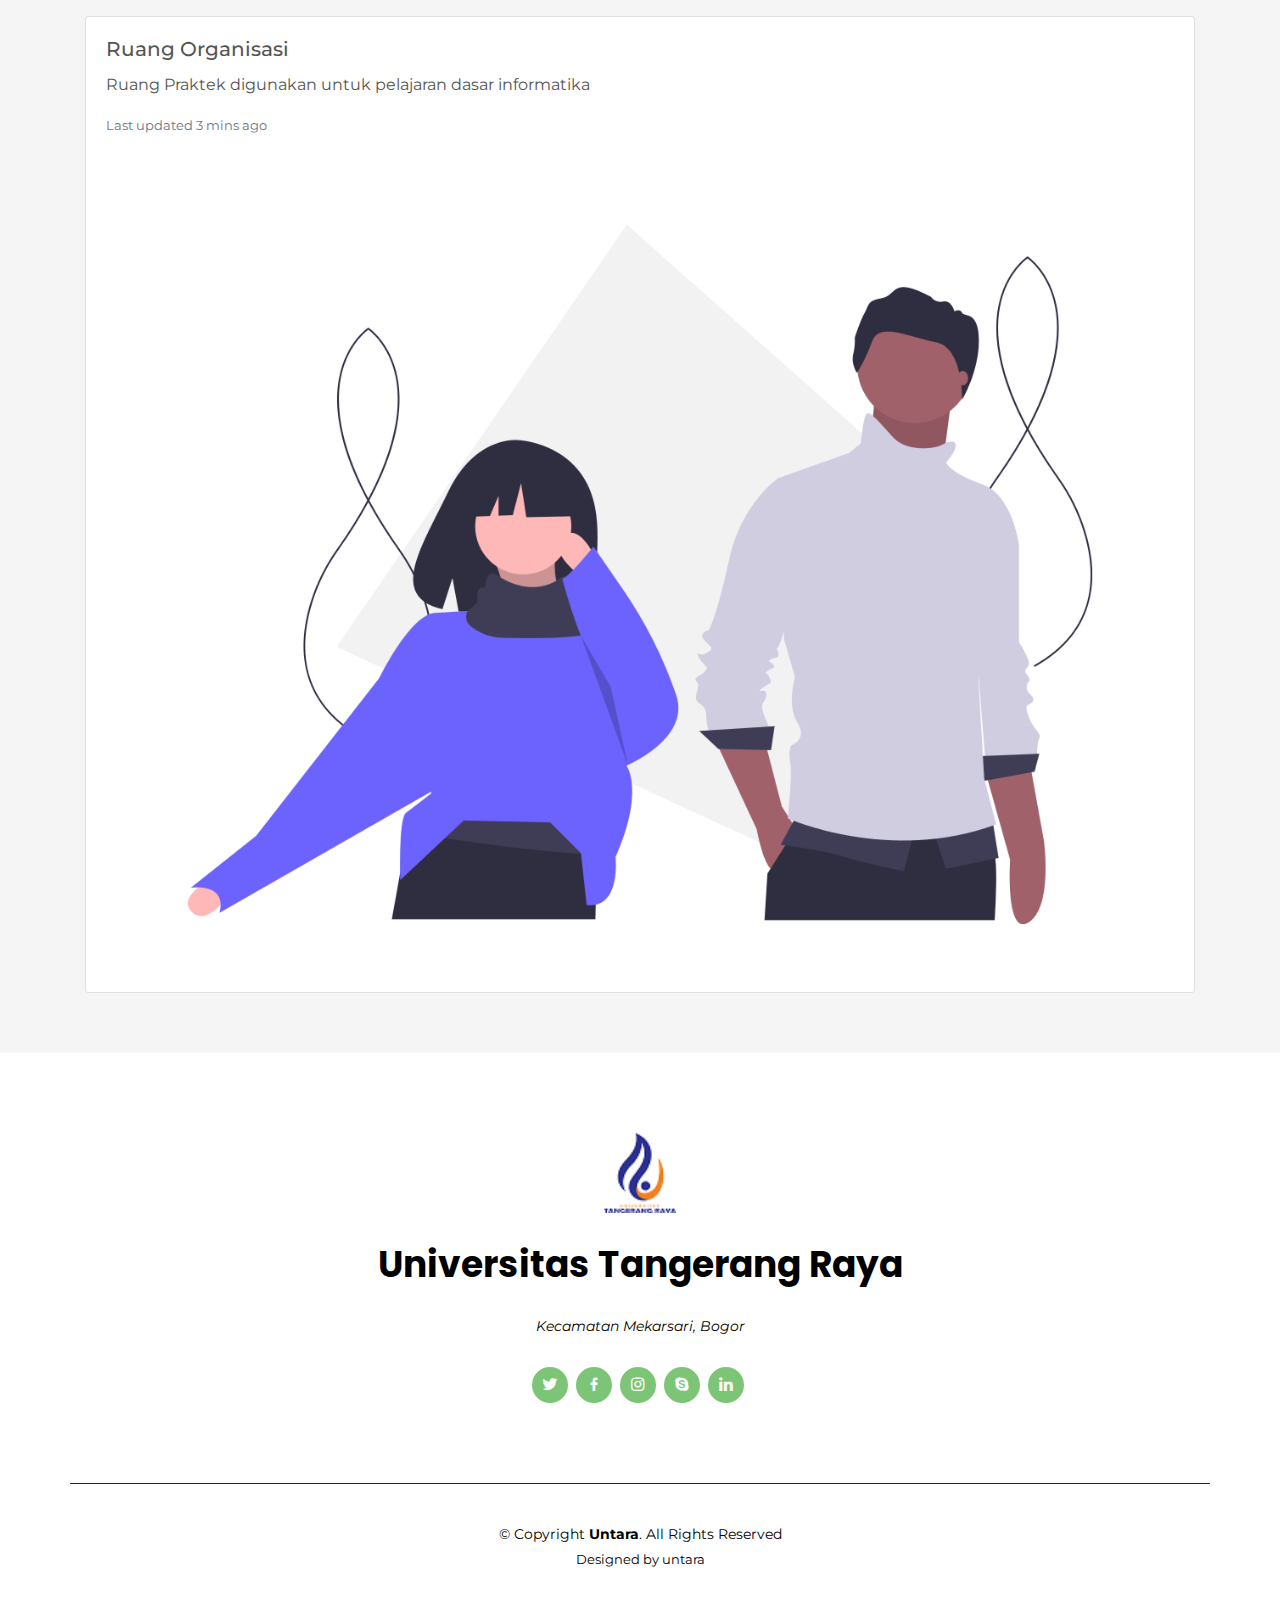
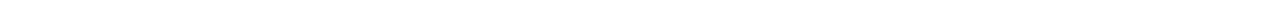
<file: fasilitas.html>
<!DOCTYPE html>
<html lang="en">

<head>
  <meta charset="utf-8">
  <meta content="width=device-width, initial-scale=1.0" name="viewport">

  <title>Fasilitas</title>
  <meta content="Universitas Tangerang Raya" name="Universitas Tangerang Raya">
  <meta content="Universitas Tangerang Raya" name="Universitas Tangerang Raya">

  <!-- Favicons -->
  <link href="assets/img/favicon.png" rel="icon">
  <link href="assets/img/apple-touch-icon.png" rel="apple-touch-icon">

  <!-- Google Fonts -->
  <link href="https://fonts.googleapis.com/css?family=Open+Sans:300,300i,400,400i,600,600i,700,700i|Montserrat:300,300i,400,400i,500,500i,600,600i,700,700i|Poppins:300,300i,400,400i,500,500i,600,600i,700,700i" rel="stylesheet">

  <!-- Vendor CSS Files -->
  <link href="assets/vendor/bootstrap/css/bootstrap.min.css" rel="stylesheet">
  <link href="assets/vendor/icofont/icofont.min.css" rel="stylesheet">
  <link href="assets/vendor/boxicons/css/boxicons.min.css" rel="stylesheet">
  <link href="assets/vendor/venobox/venobox.css" rel="stylesheet">
  <link href="assets/vendor/owl.carousel/assets/owl.carousel.min.css" rel="stylesheet">
  <link href="assets/vendor/aos/aos.css" rel="stylesheet">

  <!-- Template Main CSS File -->
  <link href="assets/css/style.css" rel="stylesheet">
  <link rel="preconnect" href="https://fonts.gstatic.com">
<link href="https://fonts.googleapis.com/css2?family=Montserrat:ital,wght@0,300;1,100;1,200;1,300&display=swap" rel="stylesheet">
</head>

<body>
    <!-- ======= Header ======= -->
    <header id="header" class="d-flex align-items-center">
      <div class="container">
  
        <!-- logo -->
        <div class="logo d-block d-lg-none">
          <a href="index.html"><img src="assets/img/logo_untara_mini.png" alt="" class="img-fluid"></a>
        </div>
  <!-- navbar untara fix top -->
        <nav class="nav-menu d-none d-lg-block">
          <ul class="nav-inner">
            <li class="drop-down"><a href="#">Kategori</a>
            <ul>
              <li><a href="#informasi-pendaftaran">Informasi Pendaftaran</a></li>
              <li><a href="#alur-pendaftaran">Alur Pendaftaran</a></li>
              <li><a href="#faq">Frequently Asked Question</a></li>
              <li><a href="#contact">Contact</a></li>
            </ul>
            </li>
            <li><a href="program-studi.html">Program Studi</a>
              <!-- <ul>
                <li><a href="#about">About Us</a></li>
                <li><a href="#team">Team</a></li>
  
                <li class="drop-down"><a href="#">Deep Drop</a>
                  <ul>
                    <li><a href="#">Deep Drop Down 1</a></li>
                    <li><a href="#">Deep Drop Down 5</a></li>
                  </ul>
                </li>
              </ul> -->
            </li>
            <li><a href="biaya.html">Biaya</a></li>
  
            <li class="nav-logo"><a href="index.html"><img src="assets/img/logo_untara_mini.png" alt="" class="img-fluid"></a></li>
  
            <li><a href="fasilitas.html">Fasilitas</a></li>
            <li><a href="prestasi.html">Prestasi</a></li>
            <li><a href="download.html">Download</a></li>
  
          </ul>
          <!-- fitur pencarian -->
          <!-- <form class="form-inline">
            <input class="form-control mr-sm-2" type="search" placeholder="Search" aria-label="Search">
            <button class="btn btn-outline-success my-2 my-sm-0" type="submit">Search</button>
          </form> -->
        </nav><!-- .nav-menu -->
  
      </div>
    </header><!-- End Header -->
  <!-- ======= Hero Section ======= -->
  <section id="hero">
    <div class="hero-container">
  <div id="carouselExampleControls" class="carousel slide" data-ride="carousel">
    <div class="carousel-inner hero">
      <div class="carousel-item active">
        <img src="assets/img/assets1.jpeg" class="hero" alt="...">
      </div>
      <div class="carousel-item">
        <img src="assets/img/assets3.jpeg" class="hero" alt="...">
      </div>
      <div class="carousel-item">
        <img src="assets/img/assets2.jpeg" class="hero" alt="...">
      </div>
        <div class="hero-container">
          <!-- <a href="index.html" class="hero-logo" data-aos="zoom-in"><img src="assets/img/logo_untara.png" alt=""></a> -->
          <h1 data-aos="zoom-in">Welcome to Universitas Tangerang Raya</h1>
          <h2 ><strong>Penerimaan Mahasiswa Baru Universitas tangerang raya</strong></h2>
          <!-- /pmb-online.untara.ac.id/ (endpoint ini muncul saat di klik daftar sekarang  -->
          <a data-aos="fade-up" href="pendaftaran/login.html" class="btn-get-started scrollto">Daftar Sekarang</a>
        </div>
      </div>
      <a class="carousel-control-prev" href="#carouselExampleControls" role="button" data-slide="prev">
        <span class="carousel-control-prev-icon" aria-hidden="true"></span>
        <span class="sr-only">Previous</span>
      </a>
      <a class="carousel-control-next" href="#carouselExampleControls" role="button" data-slide="next">
        <span class="carousel-control-next-icon" aria-hidden="true"></span>
        <span class="sr-only">Next</span>
      </a>
    </div>
  </div>
  </section><!-- End Hero -->


  <section class="section-bg">
    <div class="container">
      <div class="section-title">
        <h2>Daftar fasilitas</h2>
      </div>
      <div class="card">
        <div class="card-body">
          <h5 class="card-title">Ruang Praktek</h5>
          <p class="card-text">Ruang Praktek digunakan untuk pelajaran dasar informatika</p>
          <p class="card-text"><small class="text-muted">Last updated 3 mins ago</small></p>
        </div>
        <img src="assets/img/ruang-1.png" class="card-img-bottom" alt="...">
      </div>
      <div class="card mt-4">
        <div class="card-body">
          <h5 class="card-title">Tempat Ibadah</h5>
          <p class="card-text">Ruang Praktek digunakan untuk pelajaran dasar informatika</p>
          <p class="card-text"><small class="text-muted">Last updated 3 mins ago</small></p>
        </div>
        <img src="assets/img/ruang-2.png" class="card-img-bottom" alt="...">
      </div>
      <div class="card mt-4">
        <div class="card-body">
          <h5 class="card-title">Ruang Organisasi</h5>
          <p class="card-text">Ruang Praktek digunakan untuk pelajaran dasar informatika</p>
          <p class="card-text"><small class="text-muted">Last updated 3 mins ago</small></p>
        </div>
        <img src="assets/img/ruang-3.png" class="card-img-bottom" alt="...">
      </div>
    </div>
  </section>
  

  <!-- ======= Footer ======= -->
  <footer id="footer">

    <div class="footer-top">

      <div class="container">

        <div class="row justify-content-center">
          <div class="col-lg-6">
            <a href="#header" class="scrollto footer-logo"><img src="assets/img/logo_untara_mini.png" alt=""></a>
            <h3>Universitas Tangerang Raya</h3>
            <p>Kecamatan Mekarsari, Bogor</p>
          </div>
        </div>
        <div class="social-links">
          <a href="#" class="twitter"><i class="bx bxl-twitter"></i></a>
          <a href="#" class="facebook"><i class="bx bxl-facebook"></i></a>
          <a href="#" class="instagram"><i class="bx bxl-instagram"></i></a>
          <a href="#" class="google-plus"><i class="bx bxl-skype"></i></a>
          <a href="#" class="linkedin"><i class="bx bxl-linkedin"></i></a>
        </div>

      </div>
    </div>

    <div class="container footer-bottom clearfix">
      <div class="copyright">
        &copy; Copyright <strong><span>Untara</span></strong>. All Rights Reserved
      </div>
      <div class="credits">
        Designed by untara
      </div>
    </div>
  </footer><!-- End Footer -->

  <a href="#" class="back-to-top"><i class="icofont-simple-up"></i></a>

  <!-- Vendor JS Files -->
  <script src="assets/vendor/jquery/jquery.min.js"></script>
  <script src="assets/vendor/bootstrap/js/bootstrap.bundle.min.js"></script>
  <script src="assets/vendor/jquery.easing/jquery.easing.min.js"></script>
  <script src="assets/vendor/php-email-form/validate.js"></script>
  <script src="assets/vendor/jquery-sticky/jquery.sticky.js"></script>
  <script src="assets/vendor/venobox/venobox.min.js"></script>
  <script src="assets/vendor/isotope-layout/isotope.pkgd.min.js"></script>
  <script src="assets/vendor/owl.carousel/owl.carousel.min.js"></script>
  <script src="assets/vendor/aos/aos.js"></script>

  <!-- Template Main JS File -->
  <script src="assets/js/main.js"></script>

</body>

</html>
</file>
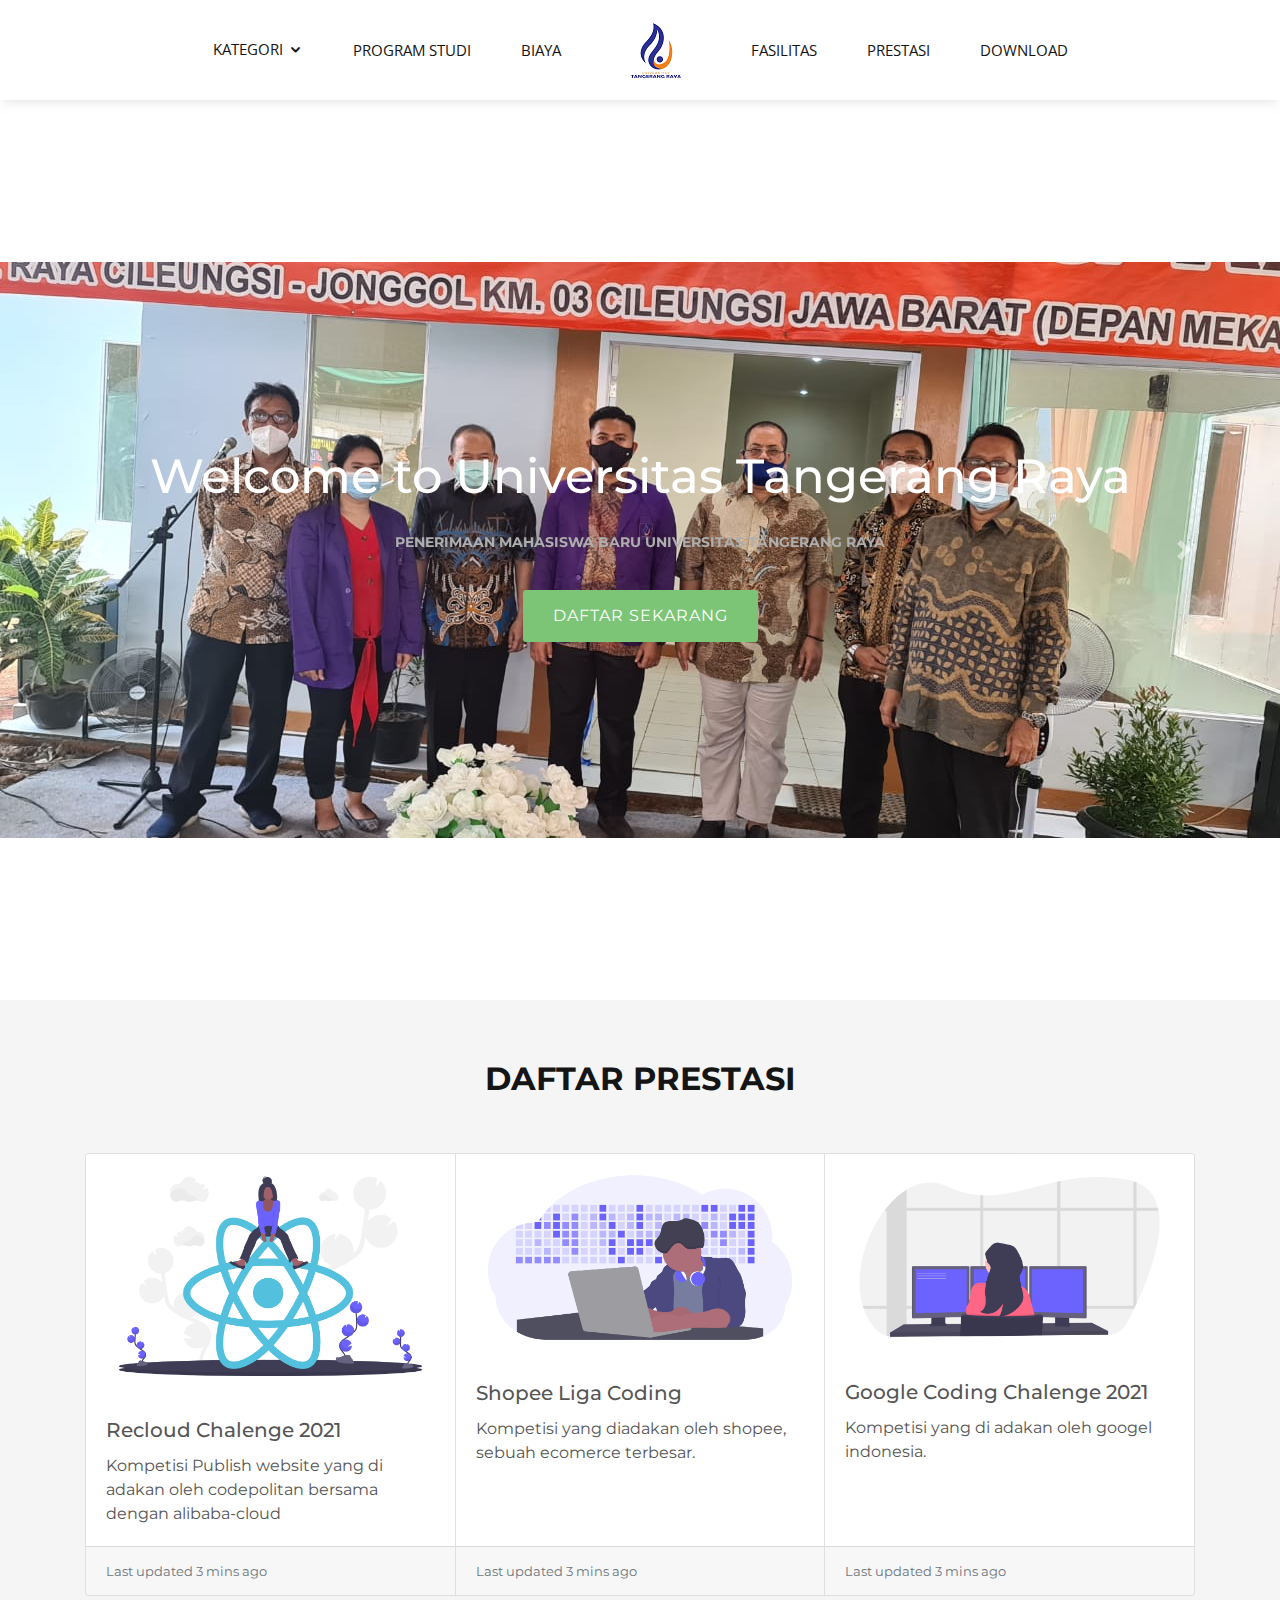
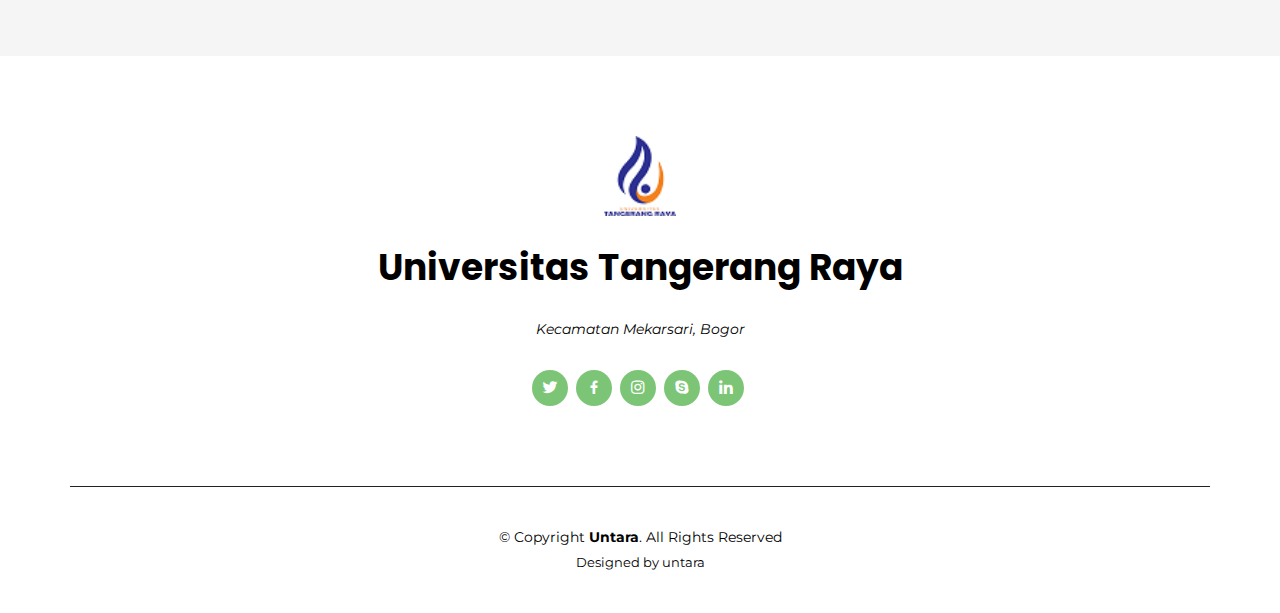
<file: prestasi.html>
<!DOCTYPE html>
<html lang="en">

<head>
  <meta charset="utf-8">
  <meta content="width=device-width, initial-scale=1.0" name="viewport">

  <title>Prestasi</title>
  <meta content="Universitas Tangerang Raya" name="Universitas Tangerang Raya">
  <meta content="Universitas Tangerang Raya" name="Universitas Tangerang Raya">

  <!-- Favicons -->
  <link href="assets/img/favicon.png" rel="icon">
  <link href="assets/img/apple-touch-icon.png" rel="apple-touch-icon">

  <!-- Google Fonts -->
  <link href="https://fonts.googleapis.com/css?family=Open+Sans:300,300i,400,400i,600,600i,700,700i|Montserrat:300,300i,400,400i,500,500i,600,600i,700,700i|Poppins:300,300i,400,400i,500,500i,600,600i,700,700i" rel="stylesheet">

  <!-- Vendor CSS Files -->
  <link href="assets/vendor/bootstrap/css/bootstrap.min.css" rel="stylesheet">
  <link href="assets/vendor/icofont/icofont.min.css" rel="stylesheet">
  <link href="assets/vendor/boxicons/css/boxicons.min.css" rel="stylesheet">
  <link href="assets/vendor/venobox/venobox.css" rel="stylesheet">
  <link href="assets/vendor/owl.carousel/assets/owl.carousel.min.css" rel="stylesheet">
  <link href="assets/vendor/aos/aos.css" rel="stylesheet">

  <!-- Template Main CSS File -->
  <link href="assets/css/style.css" rel="stylesheet">
  <link rel="preconnect" href="https://fonts.gstatic.com">
<link href="https://fonts.googleapis.com/css2?family=Montserrat:ital,wght@0,300;1,100;1,200;1,300&display=swap" rel="stylesheet">
</head>

<body>
    <!-- ======= Header ======= -->
    <header id="header" class="d-flex align-items-center">
      <div class="container">
  
        <!-- logo -->
        <div class="logo d-block d-lg-none">
          <a href="index.html"><img src="assets/img/logo_untara_mini.png" alt="" class="img-fluid"></a>
        </div>
  <!-- navbar untara fix top -->
        <nav class="nav-menu d-none d-lg-block">
          <ul class="nav-inner">
            <li class="drop-down"><a href="#">Kategori</a>
            <ul>
              <li><a href="#informasi-pendaftaran">Informasi Pendaftaran</a></li>
              <li><a href="#alur-pendaftaran">Alur Pendaftaran</a></li>
              <li><a href="#faq">Frequently Asked Question</a></li>
              <li><a href="#contact">Contact</a></li>
            </ul>
            </li>
            <li><a href="program-studi.html">Program Studi</a>
              <!-- <ul>
                <li><a href="#about">About Us</a></li>
                <li><a href="#team">Team</a></li>
  
                <li class="drop-down"><a href="#">Deep Drop</a>
                  <ul>
                    <li><a href="#">Deep Drop Down 1</a></li>
                    <li><a href="#">Deep Drop Down 5</a></li>
                  </ul>
                </li>
              </ul> -->
            </li>
            <li><a href="biaya.html">Biaya</a></li>
  
            <li class="nav-logo"><a href="index.html"><img src="assets/img/logo_untara_mini.png" alt="" class="img-fluid"></a></li>
  
            <li><a href="fasilitas.html">Fasilitas</a></li>
            <li><a href="prestasi.html">Prestasi</a></li>
            <li><a href="download.html">Download</a></li>
  
          </ul>
          <!-- fitur pencarian -->
          <!-- <form class="form-inline">
            <input class="form-control mr-sm-2" type="search" placeholder="Search" aria-label="Search">
            <button class="btn btn-outline-success my-2 my-sm-0" type="submit">Search</button>
          </form> -->
        </nav><!-- .nav-menu -->
  
      </div>
    </header><!-- End Header -->
  <!-- ======= Hero Section ======= -->
  <section id="hero">
    <div class="hero-container">
  <div id="carouselExampleControls" class="carousel slide" data-ride="carousel">
    <div class="carousel-inner hero">
      <div class="carousel-item active">
        <img src="assets/img/assets1.jpeg" class="hero" alt="...">
      </div>
      <div class="carousel-item">
        <img src="assets/img/assets3.jpeg" class="hero" alt="...">
      </div>
      <div class="carousel-item">
        <img src="assets/img/assets2.jpeg" class="hero" alt="...">
      </div>
        <div class="hero-container">
          <!-- <a href="index.html" class="hero-logo" data-aos="zoom-in"><img src="assets/img/logo_untara.png" alt=""></a> -->
          <h1 data-aos="zoom-in">Welcome to Universitas Tangerang Raya</h1>
          <h2 ><strong>Penerimaan Mahasiswa Baru Universitas tangerang raya</strong></h2>
          <!-- /pmb-online.untara.ac.id/ (endpoint ini muncul saat di klik daftar sekarang  -->
          <a data-aos="fade-up" href="pendaftaran/login.html" class="btn-get-started scrollto">Daftar Sekarang</a>
        </div>
      </div>
      <a class="carousel-control-prev" href="#carouselExampleControls" role="button" data-slide="prev">
        <span class="carousel-control-prev-icon" aria-hidden="true"></span>
        <span class="sr-only">Previous</span>
      </a>
      <a class="carousel-control-next" href="#carouselExampleControls" role="button" data-slide="next">
        <span class="carousel-control-next-icon" aria-hidden="true"></span>
        <span class="sr-only">Next</span>
      </a>
    </div>
  </div>
  </section><!-- End Hero -->


  <section class="section-bg">
    <div class="container">
      <div class="section-title">
        <h2>Daftar Prestasi</h2>
      </div>
      <div class="card-group">
        <div class="card">
          <img src="assets/img/prestasi-1.png" class="card-img-top" alt="...">
          <div class="card-body">
            <h5 class="card-title">Recloud Chalenge 2021</h5>
            <p class="card-text">Kompetisi Publish website yang di adakan oleh codepolitan bersama dengan alibaba-cloud</p>
          </div>
          <div class="card-footer">
            <small class="text-muted">Last updated 3 mins ago</small>
          </div>
        </div>
        <div class="card">
          <img src="assets/img/prestasi-2.png" class="card-img-top" alt="...">
          <div class="card-body">
            <h5 class="card-title">Shopee Liga Coding</h5>
            <p class="card-text">Kompetisi yang diadakan oleh shopee, sebuah ecomerce terbesar.</p>
          </div>
          <div class="card-footer">
            <small class="text-muted">Last updated 3 mins ago</small>
          </div>
        </div>
        <div class="card">
          <img src="assets/img/prestasi-3.png" class="card-img-top" alt="...">
          <div class="card-body">
            <h5 class="card-title">Google Coding Chalenge 2021</h5>
            <p class="card-text">Kompetisi yang di adakan oleh googel indonesia.</p>
          </div>
          <div class="card-footer">
            <small class="text-muted">Last updated 3 mins ago</small>
          </div>
        </div>
      </div>
    </div>
  </section>

  <!-- ======= Footer ======= -->
  <footer id="footer">

    <div class="footer-top">

      <div class="container">

        <div class="row justify-content-center">
          <div class="col-lg-6">
            <a href="#header" class="scrollto footer-logo"><img src="assets/img/logo_untara_mini.png" alt=""></a>
            <h3>Universitas Tangerang Raya</h3>
            <p>Kecamatan Mekarsari, Bogor</p>
          </div>
        </div>
        <div class="social-links">
          <a href="#" class="twitter"><i class="bx bxl-twitter"></i></a>
          <a href="#" class="facebook"><i class="bx bxl-facebook"></i></a>
          <a href="#" class="instagram"><i class="bx bxl-instagram"></i></a>
          <a href="#" class="google-plus"><i class="bx bxl-skype"></i></a>
          <a href="#" class="linkedin"><i class="bx bxl-linkedin"></i></a>
        </div>

      </div>
    </div>

    <div class="container footer-bottom clearfix">
      <div class="copyright">
        &copy; Copyright <strong><span>Untara</span></strong>. All Rights Reserved
      </div>
      <div class="credits">
        Designed by untara
      </div>
    </div>
  </footer><!-- End Footer -->

  <a href="#" class="back-to-top"><i class="icofont-simple-up"></i></a>

  <!-- Vendor JS Files -->
  <script src="assets/vendor/jquery/jquery.min.js"></script>
  <script src="assets/vendor/bootstrap/js/bootstrap.bundle.min.js"></script>
  <script src="assets/vendor/jquery.easing/jquery.easing.min.js"></script>
  <script src="assets/vendor/php-email-form/validate.js"></script>
  <script src="assets/vendor/jquery-sticky/jquery.sticky.js"></script>
  <script src="assets/vendor/venobox/venobox.min.js"></script>
  <script src="assets/vendor/isotope-layout/isotope.pkgd.min.js"></script>
  <script src="assets/vendor/owl.carousel/owl.carousel.min.js"></script>
  <script src="assets/vendor/aos/aos.js"></script>

  <!-- Template Main JS File -->
  <script src="assets/js/main.js"></script>

</body>

</html>
</file>
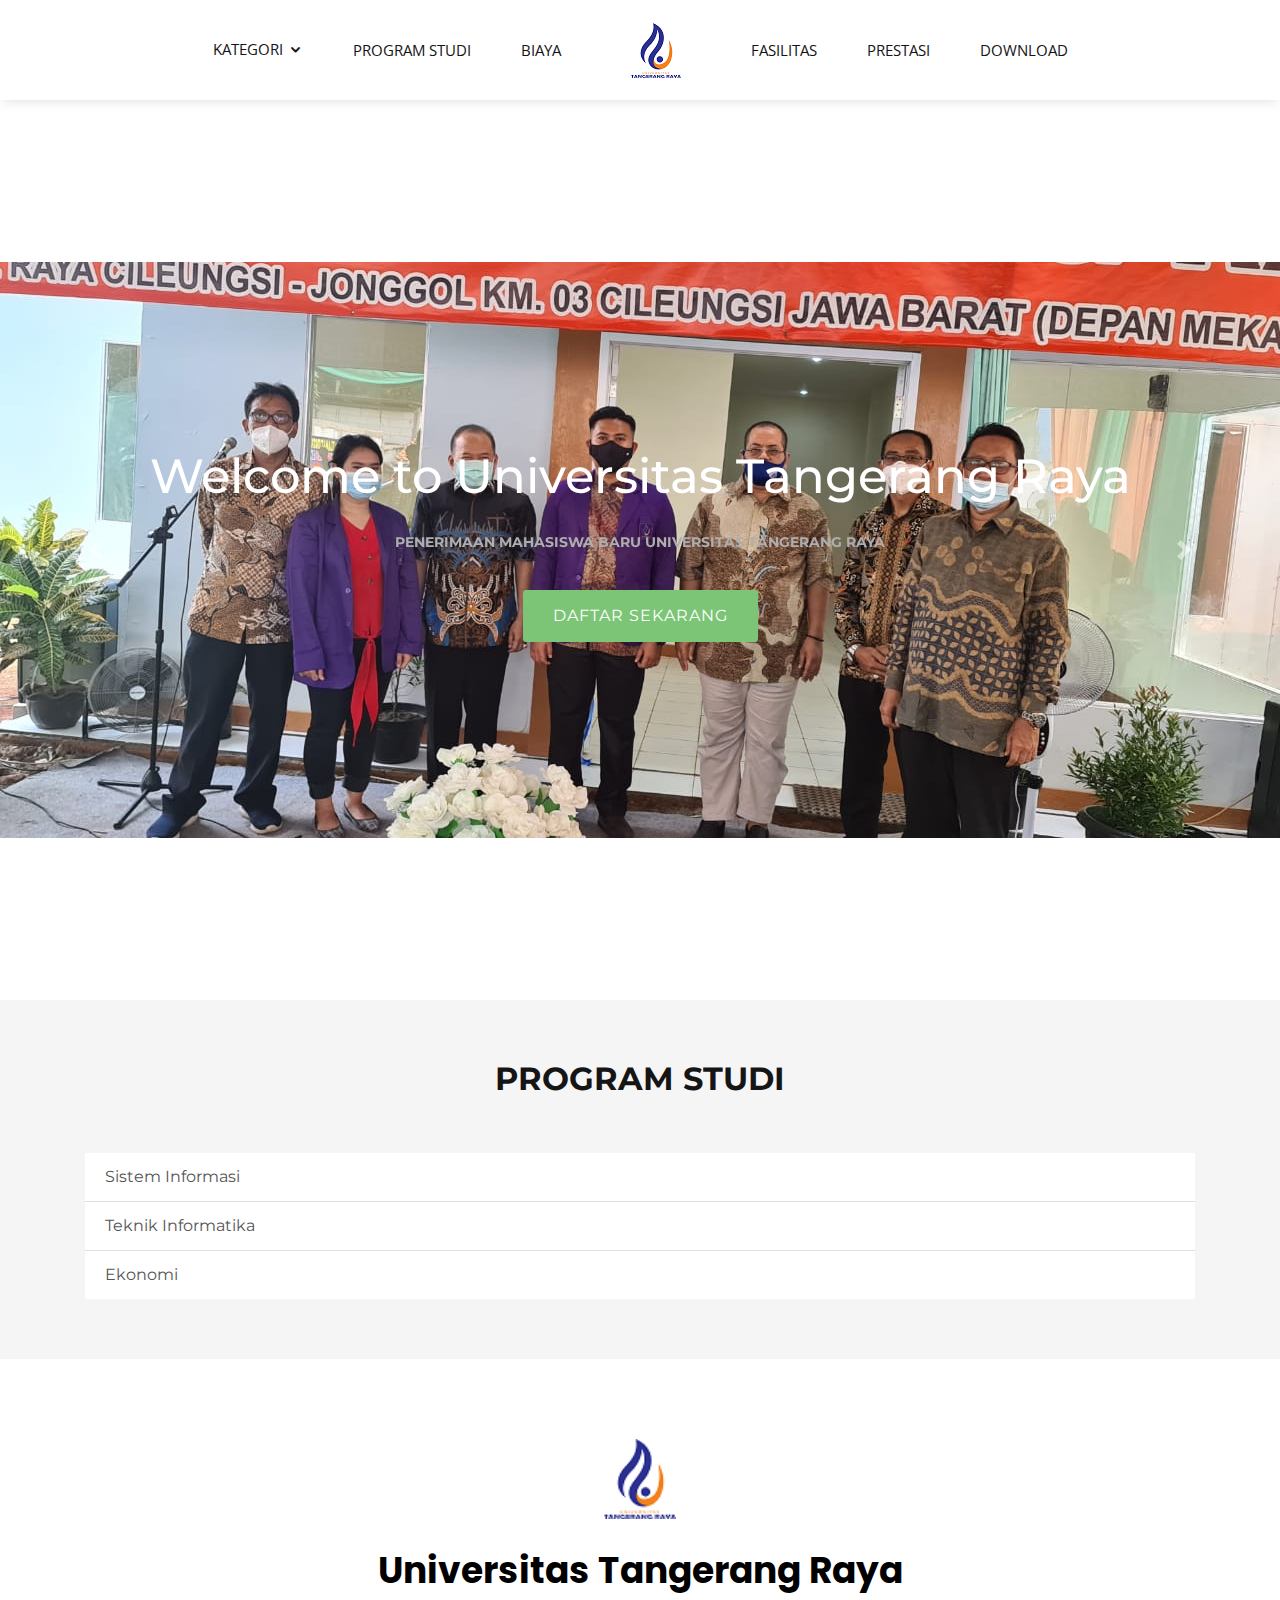
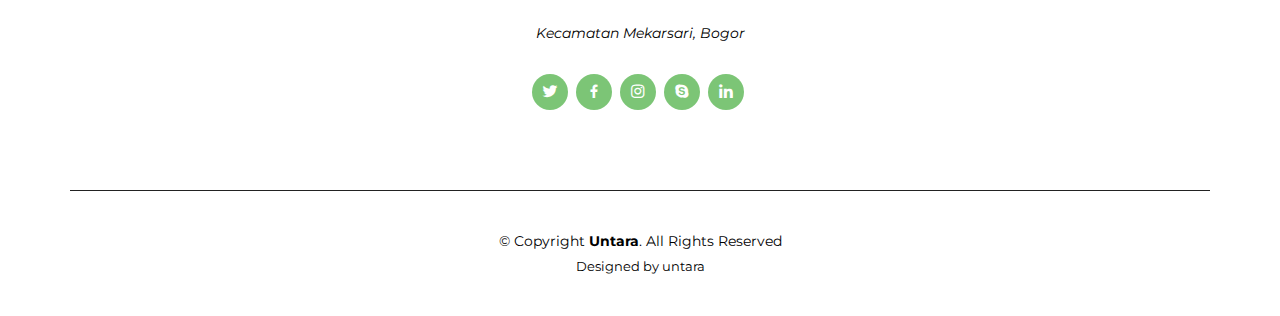
<file: program-studi.html>
<!DOCTYPE html>
<html lang="en">

<head>
  <meta charset="utf-8">
  <meta content="width=device-width, initial-scale=1.0" name="viewport">

  <title>Program Studi</title>
  <meta content="Universitas Tangerang Raya" name="Universitas Tangerang Raya">
  <meta content="Universitas Tangerang Raya" name="Universitas Tangerang Raya">

  <!-- Favicons -->
  <link href="assets/img/favicon.png" rel="icon">
  <link href="assets/img/apple-touch-icon.png" rel="apple-touch-icon">

  <!-- Google Fonts -->
  <link href="https://fonts.googleapis.com/css?family=Open+Sans:300,300i,400,400i,600,600i,700,700i|Montserrat:300,300i,400,400i,500,500i,600,600i,700,700i|Poppins:300,300i,400,400i,500,500i,600,600i,700,700i" rel="stylesheet">

  <!-- Vendor CSS Files -->
  <link href="assets/vendor/bootstrap/css/bootstrap.min.css" rel="stylesheet">
  <link href="assets/vendor/icofont/icofont.min.css" rel="stylesheet">
  <link href="assets/vendor/boxicons/css/boxicons.min.css" rel="stylesheet">
  <link href="assets/vendor/venobox/venobox.css" rel="stylesheet">
  <link href="assets/vendor/owl.carousel/assets/owl.carousel.min.css" rel="stylesheet">
  <link href="assets/vendor/aos/aos.css" rel="stylesheet">

  <!-- Template Main CSS File -->
  <link href="assets/css/style.css" rel="stylesheet">
  <link rel="preconnect" href="https://fonts.gstatic.com">
<link href="https://fonts.googleapis.com/css2?family=Montserrat:ital,wght@0,300;1,100;1,200;1,300&display=swap" rel="stylesheet">
</head>

<body>
    <!-- ======= Header ======= -->
    <header id="header" class="d-flex align-items-center">
      <div class="container">
  
        <!-- logo -->
        <div class="logo d-block d-lg-none">
          <a href="index.html"><img src="assets/img/logo_untara_mini.png" alt="" class="img-fluid"></a>
        </div>
  <!-- navbar untara fix top -->
        <nav class="nav-menu d-none d-lg-block">
          <ul class="nav-inner">
            <li class="drop-down"><a href="#">Kategori</a>
            <ul>
              <li><a href="#informasi-pendaftaran">Informasi Pendaftaran</a></li>
              <li><a href="#alur-pendaftaran">Alur Pendaftaran</a></li>
              <li><a href="#faq">Frequently Asked Question</a></li>
              <li><a href="#contact">Contact</a></li>
            </ul>
            </li>
            <li><a class="active" href="program-studi.html">Program Studi</a>
              <!-- <ul>
                <li><a href="#about">About Us</a></li>
                <li><a href="#team">Team</a></li>
  
                <li class="drop-down"><a href="#">Deep Drop</a>
                  <ul>
                    <li><a href="#">Deep Drop Down 1</a></li>
                    <li><a href="#">Deep Drop Down 5</a></li>
                  </ul>
                </li>
              </ul> -->
            </li>
            <li><a href="biaya.html">Biaya</a></li>
  
            <li class="nav-logo"><a href="index.html"><img src="assets/img/logo_untara_mini.png" alt="" class="img-fluid"></a></li>
  
            <li><a href="fasilitas.html">Fasilitas</a></li>
            <li><a href="prestasi.html">Prestasi</a></li>
            <li><a href="download.html">Download</a></li>
  
          </ul>
          <!-- fitur pencarian -->
          <!-- <form class="form-inline">
            <input class="form-control mr-sm-2" type="search" placeholder="Search" aria-label="Search">
            <button class="btn btn-outline-success my-2 my-sm-0" type="submit">Search</button>
          </form> -->
        </nav><!-- .nav-menu -->
  
      </div>
    </header><!-- End Header -->
  <!-- ======= Hero Section ======= -->
  <section id="hero">
    <div class="hero-container">
  <div id="carouselExampleControls" class="carousel slide" data-ride="carousel">
    <div class="carousel-inner hero">
      <div class="carousel-item active">
        <img src="assets/img/assets1.jpeg" class="hero" alt="...">
      </div>
      <div class="carousel-item">
        <img src="assets/img/assets3.jpeg" class="hero" alt="...">
      </div>
      <div class="carousel-item">
        <img src="assets/img/assets2.jpeg" class="hero" alt="...">
      </div>
        <div class="hero-container">
          <!-- <a href="index.html" class="hero-logo" data-aos="zoom-in"><img src="assets/img/logo_untara.png" alt=""></a> -->
          <h1 data-aos="zoom-in">Welcome to Universitas Tangerang Raya</h1>
          <h2 ><strong>Penerimaan Mahasiswa Baru Universitas tangerang raya</strong></h2>
          <!-- /pmb-online.untara.ac.id/ (endpoint ini muncul saat di klik daftar sekarang  -->
          <a data-aos="fade-up" href="pendaftaran/login.html" class="btn-get-started scrollto">Daftar Sekarang</a>
        </div>
      </div>
      <a class="carousel-control-prev" href="#carouselExampleControls" role="button" data-slide="prev">
        <span class="carousel-control-prev-icon" aria-hidden="true"></span>
        <span class="sr-only">Previous</span>
      </a>
      <a class="carousel-control-next" href="#carouselExampleControls" role="button" data-slide="next">
        <span class="carousel-control-next-icon" aria-hidden="true"></span>
        <span class="sr-only">Next</span>
      </a>
    </div>
  </div>
  </section><!-- End Hero -->

<section class="section-bg">
  <div class="container">
    <div class="section-title">
      <h2>Program Studi</h2>
    </div>
    <ul class="list-group list-group-flush">
      <li class="list-group-item">Sistem Informasi</li>
      <li class="list-group-item">Teknik Informatika</li>
      <li class="list-group-item">Ekonomi</li>
      </ul>
  </div>
</section>
  

  <!-- ======= Footer ======= -->
  <footer id="footer">

    <div class="footer-top">

      <div class="container">

        <div class="row justify-content-center">
          <div class="col-lg-6">
            <a href="#header" class="scrollto footer-logo"><img src="assets/img/logo_untara_mini.png" alt=""></a>
            <h3>Universitas Tangerang Raya</h3>
            <p>Kecamatan Mekarsari, Bogor</p>
          </div>
        </div>
        <div class="social-links">
          <a href="#" class="twitter"><i class="bx bxl-twitter"></i></a>
          <a href="#" class="facebook"><i class="bx bxl-facebook"></i></a>
          <a href="#" class="instagram"><i class="bx bxl-instagram"></i></a>
          <a href="#" class="google-plus"><i class="bx bxl-skype"></i></a>
          <a href="#" class="linkedin"><i class="bx bxl-linkedin"></i></a>
        </div>

      </div>
    </div>

    <div class="container footer-bottom clearfix">
      <div class="copyright">
        &copy; Copyright <strong><span>Untara</span></strong>. All Rights Reserved
      </div>
      <div class="credits">
        Designed by untara
      </div>
    </div>
  </footer><!-- End Footer -->

  <a href="#" class="back-to-top"><i class="icofont-simple-up"></i></a>

  <!-- Vendor JS Files -->
  <script src="assets/vendor/jquery/jquery.min.js"></script>
  <script src="assets/vendor/bootstrap/js/bootstrap.bundle.min.js"></script>
  <script src="assets/vendor/jquery.easing/jquery.easing.min.js"></script>
  <script src="assets/vendor/php-email-form/validate.js"></script>
  <script src="assets/vendor/jquery-sticky/jquery.sticky.js"></script>
  <script src="assets/vendor/venobox/venobox.min.js"></script>
  <script src="assets/vendor/isotope-layout/isotope.pkgd.min.js"></script>
  <script src="assets/vendor/owl.carousel/owl.carousel.min.js"></script>
  <script src="assets/vendor/aos/aos.js"></script>

  <!-- Template Main JS File -->
  <script src="assets/js/main.js"></script>

</body>

</html>
</file>
<file: assets/vendor/venobox/venobox.css>
/* ------ venobox.css --------*/
.vbox-overlay *, .vbox-overlay *:before, .vbox-overlay *:after{
    -webkit-backface-visibility: hidden;
    -webkit-box-sizing:border-box;
    -moz-box-sizing:border-box;
    box-sizing:border-box;
}
.vbox-overlay * { 
    -webkit-backface-visibility: visible;
    backface-visibility: visible;
}
.vbox-overlay{
    display: -webkit-flex;
    display: flex;
    -webkit-flex-direction: column;
    flex-direction: column;
    -webkit-justify-content: center;
    justify-content: center;
    -webkit-align-items: center;
    align-items: center;
    position: fixed;
    left: 0;
    top: 0;
    bottom: 0;
    right: 0;
    z-index: 999999;
}

/* ----- navigation ----- */
.vbox-title{
    width: 100%;
    height: 40px;
    float: left;
    text-align: center;
    line-height: 28px;
    font-size: 12px;
    padding: 6px 50px;
    overflow: hidden;
    position: fixed;
    display: none;
    left: 0;
    z-index: 89;
}
.vbox-close{
    cursor: pointer;
    position: fixed;
    top: -1px;
    right: 0;
    width: 50px;
    height: 40px;
    padding: 6px;
    display: block;
    background-position:10px center;
    overflow: hidden;
    font-size: 24px;
    line-height: 1;
    text-align: center;
    z-index: 99;
}
.vbox-left{
    cursor: pointer;
    position: fixed;
    left: 0;
    height: 40px;
    overflow: hidden;
    line-height: 28px;
    font-size: 12px;
    z-index: 99;
    display: flex;
    align-items:center;
}
.vbox-num{
    display: inline-block;
    margin: 6px 0 6px 15px;
}
/* ----- Social share ----- */
.vbox-share{
    line-height: 28px;
    font-size: 12px;
    overflow: hidden;
    position: fixed;
    left: 0;
    z-index: 98;
    display: flex;
    align-items:center;
    justify-content: center;
    width: 100%;
    text-align: center;
}
.vbox-share svg{
    max-height: 28px;
    width: 28px;
    z-index: 10;
    margin-left: 12px;
    margin-top: 6px;
    margin-bottom: 6px;
    vertical-align: middle;
}


/* ----- navigation ARROWS ----- */
.vbox-next, .vbox-prev{
    position: fixed;
    top: 50%;
    margin-top: -15px;
    overflow: hidden;
    cursor: pointer;
    display: block;
    width: 45px;
    height: 45px;
    z-index: 99;
}
.vbox-next span, .vbox-prev span{
    position: relative;
    width: 20px;
    height: 20px;
    border: 2px solid transparent;
    border-top-color: #B6B6B6;
    border-right-color: #B6B6B6;
    text-indent: -100px;
    position: absolute;
    top: 8px;
    display: block;
}
.vbox-prev{
    left: 15px;
}
.vbox-next{
    right: 15px;
}
.vbox-prev span{
    left: 10px;
    -ms-transform: rotate(-135deg);
    -webkit-transform: rotate(-135deg);
    transform: rotate(-135deg);
}
.vbox-next span{
    -ms-transform: rotate(45deg);
    -webkit-transform: rotate(45deg);
    transform: rotate(45deg);
    right: 10px;
}
/* ------- inline window ------ */
.vbox-inline{
    width: 420px;
    height: 315px;
    height: 70vh;
    padding: 10px;
    background: #fff;
    margin: 0 auto;
    overflow: auto;
    text-align: left;
}
/* ------- Video & iFrames window ------ */
.venoframe{
    max-width: 100%;
    width: 100%;
    border: none;
    width: 100%;
    height: 260px;
    height: 70vh;
}
.venoframe.vbvid{
    height: 260px;
}
@media (min-width: 768px) {
    .venoframe, .vbox-inline{
        width: 90%;
        height: 360px;
        height: 70vh;
    }
    .venoframe.vbvid{
        width: 640px;
        height: 360px;
    }
}
@media (min-width: 992px) {
    .venoframe, .vbox-inline{
        max-width: 1200px;
        width: 80%;
        height: 540px;
        height: 70vh;
    }
    .venoframe.vbvid{
        width: 960px;
        height: 540px;
    }
}
/* 
Please do NOT edit this part! 
or at least read this note: http://i.imgur.com/7C0ws9e.gif
*/
.vbox-open{
    overflow: hidden;
}
.vbox-container{
    position: absolute;
    left: 0;
    right: 0;
    top: 0;
    bottom: 0;
    overflow-x: hidden;
    overflow-y: scroll;
    overflow-scrolling: touch;
    -webkit-overflow-scrolling: touch;
    z-index: 20;
    max-height: 100%;

}

.vbox-content{
    text-align: center;
    float: left;
    width: 100%;
    position: relative;
    overflow: hidden;
    padding: 20px 4%;
}
.vbox-container img{
    max-width: 100%;
    height: auto;
}
.vbox-figlio{
    box-shadow: 0 0 12px rgba(0,0,0,0.19), 0 6px 6px rgba(0,0,0,0.23);
    max-width: 100%;
    text-align: initial;
}
img.vbox-figlio{
    -webkit-user-select: none;
-khtml-user-select: none;
-moz-user-select: none;
-o-user-select: none;
user-select: none;
}
.vbox-content.swipe-left{
    margin-left: -200px !important;
}
.vbox-content.swipe-right{
    margin-left: 200px !important;
}
.vbox-animated{
    webkit-transition: margin 300ms ease-out;
    transition: margin 300ms ease-out;
}

/* ---------- preloader ----------
 * SPINKIT 
 * http://tobiasahlin.com/spinkit/
-------------------------------- */
.sk-double-bounce,.sk-rotating-plane{width:40px;height:40px;margin:40px auto}.sk-rotating-plane{background-color:#333;-webkit-animation:sk-rotatePlane 1.2s infinite ease-in-out;animation:sk-rotatePlane 1.2s infinite ease-in-out}@-webkit-keyframes sk-rotatePlane{0%{-webkit-transform:perspective(120px) rotateX(0) rotateY(0);transform:perspective(120px) rotateX(0) rotateY(0)}50%{-webkit-transform:perspective(120px) rotateX(-180.1deg) rotateY(0);transform:perspective(120px) rotateX(-180.1deg) rotateY(0)}100%{-webkit-transform:perspective(120px) rotateX(-180deg) rotateY(-179.9deg);transform:perspective(120px) rotateX(-180deg) rotateY(-179.9deg)}}@keyframes sk-rotatePlane{0%{-webkit-transform:perspective(120px) rotateX(0) rotateY(0);transform:perspective(120px) rotateX(0) rotateY(0)}50%{-webkit-transform:perspective(120px) rotateX(-180.1deg) rotateY(0);transform:perspective(120px) rotateX(-180.1deg) rotateY(0)}100%{-webkit-transform:perspective(120px) rotateX(-180deg) rotateY(-179.9deg);transform:perspective(120px) rotateX(-180deg) rotateY(-179.9deg)}}.sk-double-bounce{position:relative}.sk-double-bounce .sk-child{width:100%;height:100%;border-radius:50%;background-color:#333;opacity:.6;position:absolute;top:0;left:0;-webkit-animation:sk-doubleBounce 2s infinite ease-in-out;animation:sk-doubleBounce 2s infinite ease-in-out}.sk-chasing-dots .sk-child,.sk-spinner-pulse,.sk-three-bounce .sk-child{background-color:#333;border-radius:100%}.sk-double-bounce .sk-double-bounce2{-webkit-animation-delay:-1s;animation-delay:-1s}@-webkit-keyframes sk-doubleBounce{0%,100%{-webkit-transform:scale(0);transform:scale(0)}50%{-webkit-transform:scale(1);transform:scale(1)}}@keyframes sk-doubleBounce{0%,100%{-webkit-transform:scale(0);transform:scale(0)}50%{-webkit-transform:scale(1);transform:scale(1)}}.sk-wave{margin:40px auto;width:50px;height:40px;text-align:center;font-size:10px}.sk-wave .sk-rect{background-color:#333;height:100%;width:6px;display:inline-block;-webkit-animation:sk-waveStretchDelay 1.2s infinite ease-in-out;animation:sk-waveStretchDelay 1.2s infinite ease-in-out}.sk-wave .sk-rect1{-webkit-animation-delay:-1.2s;animation-delay:-1.2s}.sk-wave .sk-rect2{-webkit-animation-delay:-1.1s;animation-delay:-1.1s}.sk-wave .sk-rect3{-webkit-animation-delay:-1s;animation-delay:-1s}.sk-wave .sk-rect4{-webkit-animation-delay:-.9s;animation-delay:-.9s}.sk-wave .sk-rect5{-webkit-animation-delay:-.8s;animation-delay:-.8s}@-webkit-keyframes sk-waveStretchDelay{0%,100%,40%{-webkit-transform:scaleY(.4);transform:scaleY(.4)}20%{-webkit-transform:scaleY(1);transform:scaleY(1)}}@keyframes sk-waveStretchDelay{0%,100%,40%{-webkit-transform:scaleY(.4);transform:scaleY(.4)}20%{-webkit-transform:scaleY(1);transform:scaleY(1)}}.sk-wandering-cubes{margin:40px auto;width:40px;height:40px;position:relative}.sk-wandering-cubes .sk-cube{background-color:#333;width:10px;height:10px;position:absolute;top:0;left:0;-webkit-animation:sk-wanderingCube 1.8s ease-in-out -1.8s infinite both;animation:sk-wanderingCube 1.8s ease-in-out -1.8s infinite both}.sk-chasing-dots,.sk-spinner-pulse{width:40px;height:40px;margin:40px auto}.sk-wandering-cubes .sk-cube2{-webkit-animation-delay:-.9s;animation-delay:-.9s}@-webkit-keyframes sk-wanderingCube{0%{-webkit-transform:rotate(0);transform:rotate(0)}25%{-webkit-transform:translateX(30px) rotate(-90deg) scale(.5);transform:translateX(30px) rotate(-90deg) scale(.5)}50%{-webkit-transform:translateX(30px) translateY(30px) rotate(-179deg);transform:translateX(30px) translateY(30px) rotate(-179deg)}50.1%{-webkit-transform:translateX(30px) translateY(30px) rotate(-180deg);transform:translateX(30px) translateY(30px) rotate(-180deg)}75%{-webkit-transform:translateX(0) translateY(30px) rotate(-270deg) scale(.5);transform:translateX(0) translateY(30px) rotate(-270deg) scale(.5)}100%{-webkit-transform:rotate(-360deg);transform:rotate(-360deg)}}@keyframes sk-wanderingCube{0%{-webkit-transform:rotate(0);transform:rotate(0)}25%{-webkit-transform:translateX(30px) rotate(-90deg) scale(.5);transform:translateX(30px) rotate(-90deg) scale(.5)}50%{-webkit-transform:translateX(30px) translateY(30px) rotate(-179deg);transform:translateX(30px) translateY(30px) rotate(-179deg)}50.1%{-webkit-transform:translateX(30px) translateY(30px) rotate(-180deg);transform:translateX(30px) translateY(30px) rotate(-180deg)}75%{-webkit-transform:translateX(0) translateY(30px) rotate(-270deg) scale(.5);transform:translateX(0) translateY(30px) rotate(-270deg) scale(.5)}100%{-webkit-transform:rotate(-360deg);transform:rotate(-360deg)}}.sk-spinner-pulse{-webkit-animation:sk-pulseScaleOut 1s infinite ease-in-out;animation:sk-pulseScaleOut 1s infinite ease-in-out}@-webkit-keyframes sk-pulseScaleOut{0%{-webkit-transform:scale(0);transform:scale(0)}100%{-webkit-transform:scale(1);transform:scale(1);opacity:0}}@keyframes sk-pulseScaleOut{0%{-webkit-transform:scale(0);transform:scale(0)}100%{-webkit-transform:scale(1);transform:scale(1);opacity:0}}.sk-chasing-dots{position:relative;text-align:center;-webkit-animation:sk-chasingDotsRotate 2s infinite linear;animation:sk-chasingDotsRotate 2s infinite linear}.sk-chasing-dots .sk-child{width:60%;height:60%;display:inline-block;position:absolute;top:0;-webkit-animation:sk-chasingDotsBounce 2s infinite ease-in-out;animation:sk-chasingDotsBounce 2s infinite ease-in-out}.sk-chasing-dots .sk-dot2{top:auto;bottom:0;-webkit-animation-delay:-1s;animation-delay:-1s}@-webkit-keyframes sk-chasingDotsRotate{100%{-webkit-transform:rotate(360deg);transform:rotate(360deg)}}@keyframes sk-chasingDotsRotate{100%{-webkit-transform:rotate(360deg);transform:rotate(360deg)}}@-webkit-keyframes sk-chasingDotsBounce{0%,100%{-webkit-transform:scale(0);transform:scale(0)}50%{-webkit-transform:scale(1);transform:scale(1)}}@keyframes sk-chasingDotsBounce{0%,100%{-webkit-transform:scale(0);transform:scale(0)}50%{-webkit-transform:scale(1);transform:scale(1)}}.sk-three-bounce{margin:40px auto;width:80px;text-align:center}.sk-three-bounce .sk-child{width:20px;height:20px;display:inline-block;-webkit-animation:sk-three-bounce 1.4s ease-in-out 0s infinite both;animation:sk-three-bounce 1.4s ease-in-out 0s infinite both}.sk-circle .sk-child:before,.sk-fading-circle .sk-circle:before{display:block;border-radius:100%;content:'';background-color:#333}.sk-three-bounce .sk-bounce1{-webkit-animation-delay:-.32s;animation-delay:-.32s}.sk-three-bounce .sk-bounce2{-webkit-animation-delay:-.16s;animation-delay:-.16s}@-webkit-keyframes sk-three-bounce{0%,100%,80%{-webkit-transform:scale(0);transform:scale(0)}40%{-webkit-transform:scale(1);transform:scale(1)}}@keyframes sk-three-bounce{0%,100%,80%{-webkit-transform:scale(0);transform:scale(0)}40%{-webkit-transform:scale(1);transform:scale(1)}}.sk-circle{margin:40px auto;width:40px;height:40px;position:relative}.sk-circle .sk-child{width:100%;height:100%;position:absolute;left:0;top:0}.sk-circle .sk-child:before{margin:0 auto;width:15%;height:15%;-webkit-animation:sk-circleBounceDelay 1.2s infinite ease-in-out both;animation:sk-circleBounceDelay 1.2s infinite ease-in-out both}.sk-circle .sk-circle2{-webkit-transform:rotate(30deg);-ms-transform:rotate(30deg);transform:rotate(30deg)}.sk-circle .sk-circle3{-webkit-transform:rotate(60deg);-ms-transform:rotate(60deg);transform:rotate(60deg)}.sk-circle .sk-circle4{-webkit-transform:rotate(90deg);-ms-transform:rotate(90deg);transform:rotate(90deg)}.sk-circle .sk-circle5{-webkit-transform:rotate(120deg);-ms-transform:rotate(120deg);transform:rotate(120deg)}.sk-circle .sk-circle6{-webkit-transform:rotate(150deg);-ms-transform:rotate(150deg);transform:rotate(150deg)}.sk-circle .sk-circle7{-webkit-transform:rotate(180deg);-ms-transform:rotate(180deg);transform:rotate(180deg)}.sk-circle .sk-circle8{-webkit-transform:rotate(210deg);-ms-transform:rotate(210deg);transform:rotate(210deg)}.sk-circle .sk-circle9{-webkit-transform:rotate(240deg);-ms-transform:rotate(240deg);transform:rotate(240deg)}.sk-circle .sk-circle10{-webkit-transform:rotate(270deg);-ms-transform:rotate(270deg);transform:rotate(270deg)}.sk-circle .sk-circle11{-webkit-transform:rotate(300deg);-ms-transform:rotate(300deg);transform:rotate(300deg)}.sk-circle .sk-circle12{-webkit-transform:rotate(330deg);-ms-transform:rotate(330deg);transform:rotate(330deg)}.sk-circle .sk-circle2:before{-webkit-animation-delay:-1.1s;animation-delay:-1.1s}.sk-circle .sk-circle3:before{-webkit-animation-delay:-1s;animation-delay:-1s}.sk-circle .sk-circle4:before{-webkit-animation-delay:-.9s;animation-delay:-.9s}.sk-circle .sk-circle5:before{-webkit-animation-delay:-.8s;animation-delay:-.8s}.sk-circle .sk-circle6:before{-webkit-animation-delay:-.7s;animation-delay:-.7s}.sk-circle .sk-circle7:before{-webkit-animation-delay:-.6s;animation-delay:-.6s}.sk-circle .sk-circle8:before{-webkit-animation-delay:-.5s;animation-delay:-.5s}.sk-circle .sk-circle9:before{-webkit-animation-delay:-.4s;animation-delay:-.4s}.sk-circle .sk-circle10:before{-webkit-animation-delay:-.3s;animation-delay:-.3s}.sk-circle .sk-circle11:before{-webkit-animation-delay:-.2s;animation-delay:-.2s}.sk-circle .sk-circle12:before{-webkit-animation-delay:-.1s;animation-delay:-.1s}@-webkit-keyframes sk-circleBounceDelay{0%,100%,80%{-webkit-transform:scale(0);transform:scale(0)}40%{-webkit-transform:scale(1);transform:scale(1)}}@keyframes sk-circleBounceDelay{0%,100%,80%{-webkit-transform:scale(0);transform:scale(0)}40%{-webkit-transform:scale(1);transform:scale(1)}}.sk-cube-grid{width:40px;height:40px;margin:40px auto}.sk-cube-grid .sk-cube{width:33.33%;height:33.33%;background-color:#333;float:left;-webkit-animation:sk-cubeGridScaleDelay 1.3s infinite ease-in-out;animation:sk-cubeGridScaleDelay 1.3s infinite ease-in-out}.sk-cube-grid .sk-cube1{-webkit-animation-delay:.2s;animation-delay:.2s}.sk-cube-grid .sk-cube2{-webkit-animation-delay:.3s;animation-delay:.3s}.sk-cube-grid .sk-cube3{-webkit-animation-delay:.4s;animation-delay:.4s}.sk-cube-grid .sk-cube4{-webkit-animation-delay:.1s;animation-delay:.1s}.sk-cube-grid .sk-cube5{-webkit-animation-delay:.2s;animation-delay:.2s}.sk-cube-grid .sk-cube6{-webkit-animation-delay:.3s;animation-delay:.3s}.sk-cube-grid .sk-cube7{-webkit-animation-delay:0ms;animation-delay:0ms}.sk-cube-grid .sk-cube8{-webkit-animation-delay:.1s;animation-delay:.1s}.sk-cube-grid .sk-cube9{-webkit-animation-delay:.2s;animation-delay:.2s}@-webkit-keyframes sk-cubeGridScaleDelay{0%,100%,70%{-webkit-transform:scale3D(1,1,1);transform:scale3D(1,1,1)}35%{-webkit-transform:scale3D(0,0,1);transform:scale3D(0,0,1)}}@keyframes sk-cubeGridScaleDelay{0%,100%,70%{-webkit-transform:scale3D(1,1,1);transform:scale3D(1,1,1)}35%{-webkit-transform:scale3D(0,0,1);transform:scale3D(0,0,1)}}.sk-fading-circle{margin:40px auto;width:40px;height:40px;position:relative}.sk-fading-circle .sk-circle{width:100%;height:100%;position:absolute;left:0;top:0}.sk-fading-circle .sk-circle:before{margin:0 auto;width:15%;height:15%;-webkit-animation:sk-circleFadeDelay 1.2s infinite ease-in-out both;animation:sk-circleFadeDelay 1.2s infinite ease-in-out both}.sk-fading-circle .sk-circle2{-webkit-transform:rotate(30deg);-ms-transform:rotate(30deg);transform:rotate(30deg)}.sk-fading-circle .sk-circle3{-webkit-transform:rotate(60deg);-ms-transform:rotate(60deg);transform:rotate(60deg)}.sk-fading-circle .sk-circle4{-webkit-transform:rotate(90deg);-ms-transform:rotate(90deg);transform:rotate(90deg)}.sk-fading-circle .sk-circle5{-webkit-transform:rotate(120deg);-ms-transform:rotate(120deg);transform:rotate(120deg)}.sk-fading-circle .sk-circle6{-webkit-transform:rotate(150deg);-ms-transform:rotate(150deg);transform:rotate(150deg)}.sk-fading-circle .sk-circle7{-webkit-transform:rotate(180deg);-ms-transform:rotate(180deg);transform:rotate(180deg)}.sk-fading-circle .sk-circle8{-webkit-transform:rotate(210deg);-ms-transform:rotate(210deg);transform:rotate(210deg)}.sk-fading-circle .sk-circle9{-webkit-transform:rotate(240deg);-ms-transform:rotate(240deg);transform:rotate(240deg)}.sk-fading-circle .sk-circle10{-webkit-transform:rotate(270deg);-ms-transform:rotate(270deg);transform:rotate(270deg)}.sk-fading-circle .sk-circle11{-webkit-transform:rotate(300deg);-ms-transform:rotate(300deg);transform:rotate(300deg)}.sk-fading-circle .sk-circle12{-webkit-transform:rotate(330deg);-ms-transform:rotate(330deg);transform:rotate(330deg)}.sk-fading-circle .sk-circle2:before{-webkit-animation-delay:-1.1s;animation-delay:-1.1s}.sk-fading-circle .sk-circle3:before{-webkit-animation-delay:-1s;animation-delay:-1s}.sk-fading-circle .sk-circle4:before{-webkit-animation-delay:-.9s;animation-delay:-.9s}.sk-fading-circle .sk-circle5:before{-webkit-animation-delay:-.8s;animation-delay:-.8s}.sk-fading-circle .sk-circle6:before{-webkit-animation-delay:-.7s;animation-delay:-.7s}.sk-fading-circle .sk-circle7:before{-webkit-animation-delay:-.6s;animation-delay:-.6s}.sk-fading-circle .sk-circle8:before{-webkit-animation-delay:-.5s;animation-delay:-.5s}.sk-fading-circle .sk-circle9:before{-webkit-animation-delay:-.4s;animation-delay:-.4s}.sk-fading-circle .sk-circle10:before{-webkit-animation-delay:-.3s;animation-delay:-.3s}.sk-fading-circle .sk-circle11:before{-webkit-animation-delay:-.2s;animation-delay:-.2s}.sk-fading-circle .sk-circle12:before{-webkit-animation-delay:-.1s;animation-delay:-.1s}@-webkit-keyframes sk-circleFadeDelay{0%,100%,39%{opacity:0}40%{opacity:1}}@keyframes sk-circleFadeDelay{0%,100%,39%{opacity:0}40%{opacity:1}}.sk-folding-cube{margin:40px auto;width:40px;height:40px;position:relative;-webkit-transform:rotateZ(45deg);transform:rotateZ(45deg)}.sk-folding-cube .sk-cube{float:left;width:50%;height:50%;position:relative;-webkit-transform:scale(1.1);-ms-transform:scale(1.1);transform:scale(1.1)}.sk-folding-cube .sk-cube:before{content:'';position:absolute;top:0;left:0;width:100%;height:100%;background-color:#333;-webkit-animation:sk-foldCubeAngle 2.4s infinite linear both;animation:sk-foldCubeAngle 2.4s infinite linear both;-webkit-transform-origin:100% 100%;-ms-transform-origin:100% 100%;transform-origin:100% 100%}.sk-folding-cube .sk-cube2{-webkit-transform:scale(1.1) rotateZ(90deg);transform:scale(1.1) rotateZ(90deg)}.sk-folding-cube .sk-cube3{-webkit-transform:scale(1.1) rotateZ(180deg);transform:scale(1.1) rotateZ(180deg)}.sk-folding-cube .sk-cube4{-webkit-transform:scale(1.1) rotateZ(270deg);transform:scale(1.1) rotateZ(270deg)}.sk-folding-cube .sk-cube2:before{-webkit-animation-delay:.3s;animation-delay:.3s}.sk-folding-cube .sk-cube3:before{-webkit-animation-delay:.6s;animation-delay:.6s}.sk-folding-cube .sk-cube4:before{-webkit-animation-delay:.9s;animation-delay:.9s}@-webkit-keyframes sk-foldCubeAngle{0%,10%{-webkit-transform:perspective(140px) rotateX(-180deg);transform:perspective(140px) rotateX(-180deg);opacity:0}25%,75%{-webkit-transform:perspective(140px) rotateX(0);transform:perspective(140px) rotateX(0);opacity:1}100%,90%{-webkit-transform:perspective(140px) rotateY(180deg);transform:perspective(140px) rotateY(180deg);opacity:0}}@keyframes sk-foldCubeAngle{0%,10%{-webkit-transform:perspective(140px) rotateX(-180deg);transform:perspective(140px) rotateX(-180deg);opacity:0}25%,75%{-webkit-transform:perspective(140px) rotateX(0);transform:perspective(140px) rotateX(0);opacity:1}100%,90%{-webkit-transform:perspective(140px) rotateY(180deg);transform:perspective(140px) rotateY(180deg);opacity:0}}
</file>
<file: assets/css/style.css>
/**
* Template Name: Knight - v2.2.1
* Template URL: https://bootstrapmade.com/knight-free-bootstrap-theme/
* Author: BootstrapMade.com
* License: https://bootstrapmade.com/license/
*/

/*--------------------------------------------------------------
# General
--------------------------------------------------------------*/
body {
  font-family: "Montserrat", sans-serif;
  color: #555555;
}

a {
  color: #7cc576;
}

a:hover {
  color: #9ed49a;
  text-decoration: none;
}

h1, h2, h3, h4, h5, h6 {
  font-family: "Montserrat", sans-serif;
}

/*--------------------------------------------------------------
# Back to top button
--------------------------------------------------------------*/
.back-to-top {
  position: fixed;
  display: none;
  right: 15px;
  bottom: 15px;
  z-index: 99999;
}

.back-to-top i {
  display: flex;
  align-items: center;
  justify-content: center;
  font-size: 24px;
  width: 40px;
  height: 40px;
  border-radius: 4px;
  background: #7cc576;
  color: #fff;
  transition: all 0.4s;
}

.back-to-top i:hover {
  background: #61b959;
  color: #fff;
}

/*--------------------------------------------------------------
# Disable AOS delay on mobile
--------------------------------------------------------------*/
@media screen and (max-width: 768px) {
  [data-aos-delay] {
    transition-delay: 0 !important;
  }
}

/*--------------------------------------------------------------
# Header
--------------------------------------------------------------*/
#header {
  height: 100px;
  transition: all 0.5s;
  z-index: 997;
  transition: all 0.5s;
  background: #fff;
  box-shadow: 0 4px 10px -3px rgba(191, 191, 191, 0.5);
}

#header .logo h1 {
  font-size: 28px;
  margin: 0;
  line-height: 1;
  font-weight: 400;
  letter-spacing: 3px;
  text-transform: uppercase;
}

#header .logo h1 a, #header .logo h1 a:hover {
  color: #fff;
  text-decoration: none;
}

#header .logo img {
  padding: 0;
  margin: 0;
  max-height: 40px;
}

@media (max-width: 992px) {
  #header {
    height: 70px;
  }
}

/*--------------------------------------------------------------
# Navigation Menu
--------------------------------------------------------------*/
/* Desktop Navigation */
.nav-menu {
  width: 100%;
}

.nav-menu, .nav-menu * {
  margin: 0;
  padding: 0;
  list-style: none;
}

.nav-menu > ul > li {
  position: relative;
  white-space: nowrap;
  float: left;
}

.nav-menu .nav-inner {
  display: flex;
  justify-content: center;
  align-items: center;
}

.nav-menu .nav-logo {
  padding: 0 20px;
}

.nav-menu a {
  display: block;
  position: relative;
  color: #151515;
  padding: 15px 25px;
  transition: 0.3s;
  font-size: 15px;
  text-transform: uppercase;
  font-family: "Open Sans", sans-serif;
}

.nav-menu a:hover, .nav-menu .active > a, .nav-menu li:hover > a {
  color: #7cc576;
  text-decoration: none;
}

.nav-menu .drop-down ul {
  display: block;
  position: absolute;
  left: 0;
  top: calc(100% - 30px);
  z-index: 99;
  opacity: 0;
  visibility: hidden;
  padding: 10px 0;
  background: #fff;
  box-shadow: 0px 0px 30px rgba(127, 137, 161, 0.25);
  transition: ease all 0.3s;
}

.nav-menu .drop-down:hover > ul {
  opacity: 1;
  top: 100%;
  visibility: visible;
}

.nav-menu .drop-down li {
  min-width: 180px;
  position: relative;
}

.nav-menu .drop-down ul a {
  padding: 10px 20px;
  font-size: 14px;
  font-weight: 400;
  color: #151515;
}

.nav-menu .drop-down ul a:hover, .nav-menu .drop-down ul .active > a, .nav-menu .drop-down ul li:hover > a {
  color: #7cc576;
}

.nav-menu .drop-down > a:after {
  content: "\ea99";
  font-family: IcoFont;
  padding-left: 5px;
}

.nav-menu .drop-down .drop-down ul {
  top: 0;
  left: calc(100% - 30px);
}

.nav-menu .drop-down .drop-down:hover > ul {
  opacity: 1;
  top: 0;
  left: 100%;
}

.nav-menu .drop-down .drop-down > a {
  padding-right: 35px;
}

.nav-menu .drop-down .drop-down > a:after {
  content: "\eaa0";
  font-family: IcoFont;
  position: absolute;
  right: 15px;
}

/* Mobile Navigation */
.mobile-nav-toggle {
  position: fixed;
  right: 15px;
  top: 20px;
  z-index: 9998;
  border: 0;
  background: none;
  font-size: 24px;
  transition: all 0.4s;
  outline: none !important;
  line-height: 1;
  cursor: pointer;
  text-align: right;
}

.mobile-nav-toggle i {
  color: #7cc576;
}

.mobile-nav {
  position: fixed;
  top: 55px;
  right: 15px;
  bottom: 15px;
  left: 15px;
  z-index: 9999;
  overflow-y: auto;
  background: #fff;
  transition: ease-in-out 0.2s;
  opacity: 0;
  visibility: hidden;
  border-radius: 10px;
  padding: 10px 0;
}

.mobile-nav * {
  margin: 0;
  padding: 0;
  list-style: none;
}

.mobile-nav a {
  display: block;
  position: relative;
  color: #151515;
  padding: 10px 20px;
  font-weight: 500;
  outline: none;
}

.mobile-nav a:hover, .mobile-nav .active > a, .mobile-nav li:hover > a {
  color: #7cc576;
  text-decoration: none;
}

.mobile-nav .drop-down > a:after {
  content: "\ea99";
  font-family: IcoFont;
  padding-left: 10px;
  position: absolute;
  right: 15px;
}

.mobile-nav .active.drop-down > a:after {
  content: "\eaa1";
}

.mobile-nav .drop-down > a {
  padding-right: 35px;
}

.mobile-nav .drop-down ul {
  display: none;
  overflow: hidden;
}

.mobile-nav .drop-down li {
  padding-left: 20px;
}

.mobile-nav-overly {
  width: 100%;
  height: 100%;
  z-index: 9997;
  top: 0;
  left: 0;
  position: fixed;
  background: rgba(0, 0, 0, 0.6);
  overflow: hidden;
  display: none;
  transition: ease-in-out 0.2s;
}

.mobile-nav-active {
  overflow: hidden;
}

.mobile-nav-active .mobile-nav {
  opacity: 1;
  visibility: visible;
}

.mobile-nav-active .mobile-nav-toggle i {
  color: #fff;
}

/*--------------------------------------------------------------
# Hero Section
--------------------------------------------------------------*/
#hero {
  width: 100%;
  height: 100vh;
  /* background: url("../img/hero-bg.png"); */
  position: relative;
}

#hero .hero-container {
  position: absolute;
  bottom: 0;
  top: 0;
  left: 0;
  right: 0;
  display: flex;
  justify-content: center;
  align-items: center;
  flex-direction: column;
  text-align: center;
  padding: 0 15px;
}

#hero .hero-logo {
  margin-bottom: 30px;
}

#hero h1 {
  margin: 0 0 30px 0;
  font-size: 48px;
  font-weight: 500;
  line-height: 56px;
  color: #fff;
}

#hero h2 {
  color: #aeaeae;
  margin-bottom: 30px;
  font-size: 14px;
  font-weight: 400;
  text-transform: uppercase;
}

#hero .btn-get-started {
  font-family: "Montserrat", sans-serif;
  text-transform: uppercase;
  font-weight: 400;
  font-size: 16px;
  letter-spacing: 1px;
  display: inline-block;
  padding: 14px 30px;
  border-radius: 3px;
  transition: 0.5s;
  margin: 10px;
  color: #fff;
  background: #7cc576;
}

#hero .btn-get-started:hover {
  background: #fff;
  color: #7cc576;
}

@media (min-width: 1024px) {
  #hero {
    background-attachment: fixed;
  }
}

@media (max-width: 768px) {
  #hero h1 {
    font-size: 28px;
    line-height: 36px;
  }
  #hero h2 {
    line-height: 22px;
  }
}

/*--------------------------------------------------------------
# Sections General
--------------------------------------------------------------*/
section {
  padding: 60px 0;
  overflow: hidden;
}

.section-bg {
  background-color: whitesmoke;
}

.section-title {
  text-align: center;
  padding-bottom: 40px;
}

.section-title h2 {
  font-size: 32px;
  font-weight: bold;
  text-transform: uppercase;
  margin-bottom: 15px;
  padding-bottom: 0;
  color: #151515;
}

.section-title p {
  margin-bottom: 0;
  color: #aeaeae;
}

/*--------------------------------------------------------------
# About Us
--------------------------------------------------------------*/
.about .image {
  padding: 20px;
  box-shadow: 0px 2px 15px rgba(0, 0, 0, 0.1);
}

.about .content h3 {
  font-weight: 600;
  font-size: 26px;
}

.about .content ul {
  list-style: none;
  padding: 0;
}

.about .content ul li {
  padding-bottom: 10px;
  display: flex;
  align-items: flex-start;
}

.about .content ul i {
  font-size: 24px;
  padding: 2px 6px 0 0;
  color: #7cc576;
}

.about .content p:last-child {
  margin-bottom: 0;
}

/*--------------------------------------------------------------
# Services
--------------------------------------------------------------*/
.services .icon-box h4 {
  font-size: 20px;
  font-weight: 700;
  margin: 5px 0 10px 60px;
}

.services .icon-box i {
  font-size: 48px;
  float: left;
  color: #7cc576;
}

.services .icon-box p {
  font-size: 15px;
  color: #959595;
  margin-left: 60px;
}

.services .image {
  background-position: center center;
  background-repeat: no-repeat;
  background-size: cover;
  min-height: 400px;
}

/*--------------------------------------------------------------
# Featured
--------------------------------------------------------------*/
.featured {
  padding: 40px 0 0 0;
  background: white;
}

.featured .nav-tabs {
  border: 0;
}

.featured .nav-link {
  border: 0;
  padding: 20px;
  color: #151515;
  transition: 0.3s;
}

.featured .nav-link h4 {
  font-size: 18px;
  font-weight: 600;
  transition: 0.3s;
}

.featured .nav-link:hover h4 {
  color: #7cc576;
}

.featured .nav-link p {
  font-size: 14px;
  margin-bottom: 0;
}

.featured .nav-link.active {
  box-shadow: 0px 0 25px rgba(0, 0, 0, 0.08);
}

.featured .nav-link.active h4 {
  color: #7cc576;
}

.featured .tab-pane.active {
  -webkit-animation: slide-down 0.5s ease-out;
  animation: slide-down 0.5s ease-out;
}

@-webkit-keyframes slide-down {
  0% {
    opacity: 0;
  }
  100% {
    opacity: 1;
  }
}

@keyframes slide-down {
  0% {
    opacity: 0;
  }
  100% {
    opacity: 1;
  }
}

/*--------------------------------------------------------------
# Why Us
--------------------------------------------------------------*/
.why-us {
  background: whitesmoke;
  padding: 0;
}

.why-us .content {
  padding: 60px 100px 0 100px;
}

.why-us .content h3 {
  font-weight: 400;
  font-size: 34px;
}

.why-us .content h4 {
  font-size: 20px;
  font-weight: 700;
  margin-top: 5px;
}

.why-us .content p {
  font-size: 15px;
  color: #959595;
}

.why-us .video-box {
  background-size: cover;
  background-repeat: no-repeat;
  background-position: center center;
  min-height: 400px;
  position: relative;
}

.why-us .accordion-list {
  padding: 0 100px 60px 100px;
}

.why-us .accordion-list ul {
  padding: 0;
  list-style: none;
}

.why-us .accordion-list li + li {
  margin-top: 15px;
}

.why-us .accordion-list li {
  padding: 20px;
  background: #fff;
  border-radius: 4px;
}

.why-us .accordion-list a {
  display: block;
  position: relative;
  font-family: "Poppins", sans-serif;
  font-size: 16px;
  line-height: 24px;
  font-weight: 500;
  padding-right: 30px;
  outline: none;
}

.why-us .accordion-list span {
  color: #7cc576;
  font-weight: 600;
  font-size: 18px;
  padding-right: 10px;
}

.why-us .accordion-list i {
  font-size: 24px;
  position: absolute;
  right: 0;
  top: 0;
}

.why-us .accordion-list p {
  margin-bottom: 0;
  padding: 10px 0 0 0;
}

.why-us .accordion-list .icon-show {
  display: none;
}

.why-us .accordion-list a.collapsed {
  color: #343a40;
}

.why-us .accordion-list a.collapsed:hover {
  color: #7cc576;
}

.why-us .accordion-list a.collapsed .icon-show {
  display: inline-block;
}

.why-us .accordion-list a.collapsed .icon-close {
  display: none;
}

.why-us .play-btn {
  width: 94px;
  height: 94px;
  background: radial-gradient(#7cc576 50%, rgba(124, 197, 118, 0.4) 52%);
  border-radius: 50%;
  display: block;
  position: absolute;
  left: calc(50% - 47px);
  top: calc(50% - 47px);
  overflow: hidden;
}

.why-us .play-btn::after {
  content: '';
  position: absolute;
  left: 50%;
  top: 50%;
  transform: translateX(-40%) translateY(-50%);
  width: 0;
  height: 0;
  border-top: 10px solid transparent;
  border-bottom: 10px solid transparent;
  border-left: 15px solid #fff;
  z-index: 100;
  transition: all 400ms cubic-bezier(0.55, 0.055, 0.675, 0.19);
}

.why-us .play-btn::before {
  content: '';
  position: absolute;
  width: 120px;
  height: 120px;
  -webkit-animation-delay: 0s;
  animation-delay: 0s;
  -webkit-animation: pulsate-btn 2s;
  animation: pulsate-btn 2s;
  -webkit-animation-direction: forwards;
  animation-direction: forwards;
  -webkit-animation-iteration-count: infinite;
  animation-iteration-count: infinite;
  -webkit-animation-timing-function: steps;
  animation-timing-function: steps;
  opacity: 1;
  border-radius: 50%;
  border: 5px solid rgba(124, 197, 118, 0.7);
  top: -15%;
  left: -15%;
  background: rgba(198, 16, 0, 0);
}

.why-us .play-btn:hover::after {
  border-left: 15px solid #7cc576;
  transform: scale(20);
}

.why-us .play-btn:hover::before {
  content: '';
  position: absolute;
  left: 50%;
  top: 50%;
  transform: translateX(-40%) translateY(-50%);
  width: 0;
  height: 0;
  border: none;
  border-top: 10px solid transparent;
  border-bottom: 10px solid transparent;
  border-left: 15px solid #fff;
  z-index: 200;
  -webkit-animation: none;
  animation: none;
  border-radius: 0;
}

@media (max-width: 1024px) {
  .why-us .content, .why-us .accordion-list {
    padding-left: 0;
    padding-right: 0;
  }
}

@media (max-width: 992px) {
  .why-us .content {
    padding-top: 30px;
  }
  .why-us .accordion-list {
    padding-bottom: 30px;
  }
}

@-webkit-keyframes pulsate-btn {
  0% {
    transform: scale(0.6, 0.6);
    opacity: 1;
  }
  100% {
    transform: scale(1, 1);
    opacity: 0;
  }
}

@keyframes pulsate-btn {
  0% {
    transform: scale(0.6, 0.6);
    opacity: 1;
  }
  100% {
    transform: scale(1, 1);
    opacity: 0;
  }
}

/*--------------------------------------------------------------
# Portfolio
--------------------------------------------------------------*/
.portfolio .portfolio-item {
  margin-bottom: 30px;
}

.portfolio #portfolio-flters {
  padding: 0;
  margin: 0 auto 25px auto;
  list-style: none;
  text-align: center;
}

.portfolio #portfolio-flters li {
  cursor: pointer;
  display: inline-block;
  padding: 10px 18px 12px 18px;
  font-size: 14px;
  font-weight: 400;
  line-height: 1;
  text-transform: uppercase;
  color: #555555;
  transition: all 0.3s ease-in-out;
  margin: 0 4px 10px 4px;
  background: whitesmoke;
  border-radius: 4px;
}

.portfolio #portfolio-flters li:hover, .portfolio #portfolio-flters li.filter-active {
  background: #7cc576;
  color: #fff;
}

.portfolio #portfolio-flters li:last-child {
  margin-right: 0;
}

.portfolio .portfolio-wrap {
  transition: 0.3s;
  position: relative;
  overflow: hidden;
  z-index: 1;
  background: rgba(0, 0, 0, 0.6);
}

.portfolio .portfolio-wrap::before {
  content: "";
  background: rgba(21, 21, 21, 0.6);
  position: absolute;
  left: 30px;
  right: 30px;
  top: 30px;
  bottom: 30px;
  transition: all ease-in-out 0.3s;
  z-index: 2;
  opacity: 0;
}

.portfolio .portfolio-wrap .portfolio-info {
  opacity: 0;
  position: absolute;
  top: 0;
  left: 0;
  right: 0;
  bottom: 0;
  text-align: center;
  z-index: 3;
  transition: all ease-in-out 0.3s;
  display: flex;
  flex-direction: column;
  justify-content: center;
  align-items: center;
}

.portfolio .portfolio-wrap .portfolio-info::before {
  display: block;
  content: "";
  width: 48px;
  height: 48px;
  position: absolute;
  top: 35px;
  left: 35px;
  border-top: 3px solid #fff;
  border-left: 3px solid #fff;
  transition: all 0.5s ease 0s;
  z-index: 9994;
}

.portfolio .portfolio-wrap .portfolio-info::after {
  display: block;
  content: "";
  width: 48px;
  height: 48px;
  position: absolute;
  bottom: 35px;
  right: 35px;
  border-bottom: 3px solid #fff;
  border-right: 3px solid #fff;
  transition: all 0.5s ease 0s;
  z-index: 9994;
}

.portfolio .portfolio-wrap .portfolio-info h4 {
  font-size: 20px;
  color: #fff;
  font-weight: 600;
}

.portfolio .portfolio-wrap .portfolio-info p {
  color: #ffffff;
  font-size: 14px;
  text-transform: uppercase;
  padding: 0;
  margin: 0;
}

.portfolio .portfolio-wrap .portfolio-links {
  text-align: center;
  z-index: 4;
}

.portfolio .portfolio-wrap .portfolio-links a {
  color: #fff;
  margin: 0 2px;
  font-size: 28px;
  display: inline-block;
  transition: 0.3s;
}

.portfolio .portfolio-wrap .portfolio-links a:hover {
  color: #7cc576;
}

.portfolio .portfolio-wrap:hover::before {
  top: 0;
  left: 0;
  right: 0;
  bottom: 0;
  opacity: 1;
}

.portfolio .portfolio-wrap:hover .portfolio-info {
  opacity: 1;
}

.portfolio .portfolio-wrap:hover .portfolio-info::before {
  top: 15px;
  left: 15px;
}

.portfolio .portfolio-wrap:hover .portfolio-info::after {
  bottom: 15px;
  right: 15px;
}

/*--------------------------------------------------------------
# Testimonials
--------------------------------------------------------------*/
.testimonials {
  padding: 60px 0;
  background: url("../img/testimonials-bg.jpg") no-repeat;
  background-position: center center;
  background-size: cover;
  position: relative;
}

.testimonials::before {
  content: "";
  position: absolute;
  left: 0;
  right: 0;
  top: 0;
  bottom: 0;
  background: rgba(0, 0, 0, 0.1);
}

.testimonials .quote-icon {
  text-align: center;
  margin-bottom: 30px;
}

.testimonials .quote-icon i {
  color: #7cc576;
  font-size: 24px;
  padding: 18px;
  border-radius: 50px;
  border: 2px solid #7cc576;
}

.testimonials .testimonial-item {
  text-align: center;
  color: #fff;
}

.testimonials .testimonial-item p {
  font-style: italic;
  margin: 0 auto 30px auto;
  font-size: 20px;
}

.testimonials .testimonial-item .testimonial-img {
  width: 100px;
  border-radius: 50%;
  border: 6px solid rgba(255, 255, 255, 0.15);
  margin: 0 auto;
}

.testimonials .testimonial-item h3 {
  font-size: 20px;
  font-weight: bold;
  margin: 10px 0 5px 0;
  color: #fff;
}

.testimonials .testimonial-item h4 {
  font-size: 14px;
  color: #ddd;
  margin: 0 0 15px 0;
}

.testimonials .owl-nav, .testimonials .owl-dots {
  margin-top: 5px;
  text-align: center;
}

.testimonials .owl-dot {
  display: inline-block;
  margin: 0 5px;
  width: 12px;
  height: 12px;
  border-radius: 50%;
  background-color: rgba(255, 255, 255, 0.4) !important;
}

.testimonials .owl-dot.active {
  background-color: #7cc576 !important;
}

@media (min-width: 1024px) {
  .testimonials {
    background-attachment: fixed;
  }
}

@media (min-width: 992px) {
  .testimonials .testimonial-item p {
    width: 80%;
  }
}

/*--------------------------------------------------------------
# Clients
--------------------------------------------------------------*/
.clients {
  background: whitesmoke;
  padding: 15px 0;
  text-align: center;
}

.clients img {
  width: 50%;
  filter: grayscale(100);
  transition: all 0.4s ease-in-out;
  display: inline-block;
  padding: 15px 0;
}

.clients img:hover {
  filter: none;
  transform: scale(1.2);
}

@media (max-width: 768px) {
  .clients img {
    width: 40%;
  }
}

@media (max-width: 575px) {
  .clients img {
    width: 50%;
  }
}

/*--------------------------------------------------------------
# Team
--------------------------------------------------------------*/
.team {
  background: #fff;
  padding: 60px 0;
}

.team .member {
  margin-bottom: 20px;
  overflow: hidden;
}

.team .member .member-img {
  position: relative;
  overflow: hidden;
  border-radius: 5px;
}

.team .member .social {
  position: absolute;
  left: 0;
  bottom: -40px;
  right: 0;
  height: 40px;
  opacity: 0;
  transition: bottom ease-in-out 0.4s;
  text-align: center;
  background: rgba(124, 197, 118, 0.8);
}

.team .member .social a {
  transition: color 0.3s;
  color: #fff;
  margin: 0 10px;
  padding-top: 8px;
  display: inline-block;
}

.team .member .social a:hover {
  color: #7cc576;
}

.team .member .social i {
  font-size: 18px;
  margin: 0 2px;
}

.team .member .member-info h4 {
  font-weight: 700;
  margin: 15px 0 5px 0;
  font-size: 18px;
}

.team .member .member-info span {
  display: block;
  font-size: 13px;
  text-transform: uppercase;
  font-weight: 400;
  margin-bottom: 15px;
  color: #7cc576;
}

.team .member .member-info p {
  font-style: italic;
  font-size: 14px;
  line-height: 26px;
  color: #888888;
}

.team .member:hover .social {
  bottom: 0;
  opacity: 1;
  transition: bottom ease-in-out 0.4s;
}

/*--------------------------------------------------------------
# Pricing
--------------------------------------------------------------*/
.pricing .box {
  padding: 20px;
  background: #fff;
  text-align: center;
  border-radius: 8px;
  position: relative;
  overflow: hidden;
  border: 1px solid #fff;
}

.pricing .box h3 {
  font-weight: 400;
  padding: 15px;
  margin-top: 15px;
  font-size: 18px;
  font-weight: 600;
  color: #151515;
}

.pricing .box h4 {
  font-size: 42px;
  color: #151515;
  font-weight: 700;
  font-family: "Open Sans", sans-serif;
  margin-bottom: 20px;
}

.pricing .box h4 sup {
  font-size: 20px;
  top: -15px;
  left: -3px;
}

.pricing .box h4 span {
  color: #bababa;
  font-size: 16px;
  font-weight: 300;
}

.pricing .box ul {
  padding: 0;
  list-style: none;
  color: #151515;
  text-align: center;
  line-height: 20px;
  font-size: 14px;
}

.pricing .box ul li {
  padding-bottom: 16px;
}

.pricing .box ul i {
  color: #7cc576;
  font-size: 18px;
  padding-right: 4px;
}

.pricing .box ul .na {
  color: #ccc;
  text-decoration: line-through;
}

.pricing .box .btn-wrap {
  padding: 15px;
  text-align: center;
}

.pricing .box .btn-buy {
  display: inline-block;
  padding: 10px 40px 12px 40px;
  border-radius: 5px;
  border: 2px solid #7cc576;
  color: #7cc576;
  font-size: 14px;
  font-weight: 400;
  font-family: "Montserrat", sans-serif;
  font-weight: 600;
  transition: 0.3s;
}

.pricing .box .btn-buy:hover {
  background: #7cc576;
  color: #fff;
}

.pricing .recommended {
  border-color: #7cc576;
}

.pricing .recommended .btn-buy {
  background: #7cc576;
  color: #fff;
}

.pricing .recommended .btn-buy:hover {
  background: #61b959;
  border-color: #61b959;
}

.pricing .recommended-badge {
  position: absolute;
  top: 5px;
  left: 50%;
  transform: translateX(-50%);
  z-index: 1;
  font-size: 12px;
  padding: 4px 25px 6px 25px;
  background: #eaf6e9;
  color: #7cc576;
  border-radius: 50px;
  text-transform: uppercase;
  font-weight: 600;
}

/*--------------------------------------------------------------
# Frequently Asked Questions
--------------------------------------------------------------*/
.faq .faq-list {
  padding: 0;
  list-style: none;
}

.faq .faq-list li {
  border-bottom: 1px solid #eee;
  margin-bottom: 20px;
  padding-bottom: 20px;
}

.faq .faq-list a {
  display: block;
  position: relative;
  font-family: #7cc576;
  font-size: 18px;
  line-height: 24px;
  font-weight: 400;
  padding-right: 25px;
}

.faq .faq-list i {
  font-size: 24px;
  position: absolute;
  right: 0;
  top: 0;
}

.faq .faq-list p {
  margin-bottom: 0;
  padding: 10px 0 0 0;
}

.faq .faq-list .icon-show {
  display: none;
}

.faq .faq-list a.collapsed {
  color: #343a40;
}

.faq .faq-list a.collapsed:hover {
  color: #7cc576;
}

.faq .faq-list a.collapsed .icon-show {
  display: inline-block;
}

.faq .faq-list a.collapsed .icon-close {
  display: none;
}

/*--------------------------------------------------------------
# Contact
--------------------------------------------------------------*/
.contact .info {
  width: 100%;
  height: 100%;
  background: #fff;
  padding: 20px;
  border-radius: 5px;
}

.contact .info i {
  font-size: 20px;
  color: #7cc576;
  float: left;
  width: 44px;
  height: 44px;
  background: #eaf6e9;
  display: flex;
  justify-content: center;
  align-items: center;
  border-radius: 50px;
  transition: all 0.3s ease-in-out;
}

.contact .info h4 {
  padding: 0 0 0 60px;
  font-size: 22px;
  font-weight: 600;
  margin-bottom: 5px;
  color: #151515;
}

.contact .info p {
  padding: 0 0 0 60px;
  margin-bottom: 0;
  font-size: 14px;
  color: #484848;
}

.contact .info .email, .contact .info .phone {
  margin-top: 40px;
}

.contact .info .email:hover i, .contact .info .address:hover i, .contact .info .phone:hover i {
  background: #7cc576;
  color: #fff;
}

.contact .php-email-form {
  width: 100%;
  background: #fff;
  padding: 20px;
  border-radius: 5px;
}

.contact .php-email-form .form-group {
  padding-bottom: 8px;
}

.contact .php-email-form .validate {
  display: none;
  color: red;
  margin: 0 0 15px 0;
  font-weight: 400;
  font-size: 13px;
}

.contact .php-email-form .error-message {
  display: none;
  color: #fff;
  background: #ed3c0d;
  text-align: left;
  padding: 15px;
  font-weight: 600;
}

.contact .php-email-form .error-message br + br {
  margin-top: 25px;
}

.contact .php-email-form .sent-message {
  display: none;
  color: #fff;
  background: #18d26e;
  text-align: center;
  padding: 15px;
  font-weight: 600;
}

.contact .php-email-form .loading {
  display: none;
  background: #fff;
  text-align: center;
  padding: 15px;
}

.contact .php-email-form .loading:before {
  content: "";
  display: inline-block;
  border-radius: 50%;
  width: 24px;
  height: 24px;
  margin: 0 10px -6px 0;
  border: 3px solid #18d26e;
  border-top-color: #eee;
  -webkit-animation: animate-loading 1s linear infinite;
  animation: animate-loading 1s linear infinite;
}

.contact .php-email-form input, .contact .php-email-form textarea {
  border-radius: 0;
  box-shadow: none;
  font-size: 14px;
}

.contact .php-email-form input {
  height: 44px;
}

.contact .php-email-form textarea {
  padding: 10px 12px;
}

.contact .php-email-form button[type="submit"] {
  background: #7cc576;
  border: 0;
  padding: 10px 24px;
  color: #fff;
  transition: 0.4s;
  border-radius: 4px;
}

.contact .php-email-form button[type="submit"]:hover {
  background: #61b959;
}

@-webkit-keyframes animate-loading {
  0% {
    transform: rotate(0deg);
  }
  100% {
    transform: rotate(360deg);
  }
}

@keyframes animate-loading {
  0% {
    transform: rotate(0deg);
  }
  100% {
    transform: rotate(360deg);
  }
}

/*--------------------------------------------------------------
# Breadcrumbs
--------------------------------------------------------------*/
.breadcrumbs {
  padding: 40px 0;
}

.breadcrumbs h2 {
  font-size: 26px;
  font-weight: 300;
}

.breadcrumbs ol {
  display: flex;
  flex-wrap: wrap;
  list-style: none;
  padding: 0;
  margin: 0;
  font-size: 15px;
}

.breadcrumbs ol li + li {
  padding-left: 10px;
}

.breadcrumbs ol li + li::before {
  display: inline-block;
  padding-right: 10px;
  color: #2f2f2f;
  content: "/";
}

@media (max-width: 768px) {
  .breadcrumbs .d-flex {
    display: block !important;
  }
  .breadcrumbs ol {
    display: block;
  }
  .breadcrumbs ol li {
    display: inline-block;
  }
}

/*--------------------------------------------------------------
# Portfolio Details
--------------------------------------------------------------*/
.portfolio-details {
  padding-top: 0;
}

.portfolio-details .portfolio-details-container {
  position: relative;
}

.portfolio-details .portfolio-details-carousel {
  position: relative;
  z-index: 1;
}

.portfolio-details .portfolio-details-carousel .owl-nav, .portfolio-details .portfolio-details-carousel .owl-dots {
  margin-top: 5px;
  text-align: left;
}

.portfolio-details .portfolio-details-carousel .owl-dot {
  display: inline-block;
  margin: 0 10px 0 0;
  width: 12px;
  height: 12px;
  border-radius: 50%;
  background-color: #ddd !important;
}

.portfolio-details .portfolio-details-carousel .owl-dot.active {
  background-color: #7cc576 !important;
}

.portfolio-details .portfolio-info {
  padding: 30px;
  position: absolute;
  right: 0;
  bottom: -70px;
  background: #fff;
  box-shadow: 0px 2px 15px rgba(0, 0, 0, 0.1);
  z-index: 2;
}

.portfolio-details .portfolio-info h3 {
  font-size: 22px;
  font-weight: 400;
  margin-bottom: 20px;
  padding-bottom: 20px;
  border-bottom: 1px solid #eee;
}

.portfolio-details .portfolio-info ul {
  list-style: none;
  padding: 0;
  font-size: 15px;
}

.portfolio-details .portfolio-info ul li + li {
  margin-top: 10px;
}

.portfolio-details .portfolio-description {
  padding-top: 50px;
}

.portfolio-details .portfolio-description h2 {
  width: 50%;
  font-size: 26px;
  font-weight: 400;
  margin-bottom: 20px;
}

.portfolio-details .portfolio-description p {
  padding: 0 0 0 0;
}

@media (max-width: 768px) {
  .portfolio-details .portfolio-info {
    position: static;
    margin-top: 30px;
  }
}

/*--------------------------------------------------------------
# Footer
--------------------------------------------------------------*/
#footer {
  /* background: url("../img/footer-bg.jpg") center center no-repeat; */
  color: rgb(0, 0, 0);
  font-size: 14px;
  position: relative;
}

#footer::before {
  content: "";
  position: absolute;
  left: 0;
  right: 0;
  top: 0;
  bottom: 0;
  background:#fff;
  z-index: 1;
}

#footer .footer-top {
  position: relative;
  z-index: 2;
  text-align: center;
  padding: 80px 0;
}

#footer .footer-top .footer-logo img {
  height: 80px;
}

#footer .footer-top h3 {
  font-size: 36px;
  font-weight: 700;
  color: rgb(0, 0, 0);
  position: relative;
  font-family: "Poppins", sans-serif;
  padding: 30px 0 0 0;
  margin-bottom: 0;
}

#footer .footer-top p {
  font-size: 15;
  font-style: italic;
  margin: 30px 0 0 0;
  padding: 0;
}

#footer .footer-top .footer-newsletter {
  text-align: center;
  font-size: 15px;
  margin-top: 30px;
}

#footer .footer-top .footer-newsletter form {
  background: #fff;
  padding: 6px 10px;
  position: relative;
  border-radius: 50px;
  box-shadow: 0px 2px 15px rgba(0, 0, 0, 0.1);
  text-align: left;
}

#footer .footer-top .footer-newsletter form input[type="email"] {
  border: 0;
  padding: 4px 8px;
  width: calc(100% - 100px);
}

#footer .footer-top .footer-newsletter form input[type="submit"] {
  position: absolute;
  top: 0;
  right: -1px;
  bottom: 0;
  border: 0;
  background: none;
  font-size: 16px;
  padding: 0 20px;
  background: #7cc576;
  color: #fff;
  transition: 0.3s;
  border-radius: 50px;
  box-shadow: 0px 2px 15px rgba(0, 0, 0, 0.1);
}

#footer .footer-top .footer-newsletter form input[type="submit"]:hover {
  background: #5ab652;
}

#footer .footer-top .social-links {
  margin-top: 30px;
}

#footer .footer-top .social-links a {
  font-size: 18px;
  display: inline-block;
  background: #7cc576;
  color: #fff;
  line-height: 1;
  padding: 8px 0;
  margin-right: 4px;
  border-radius: 50%;
  text-align: center;
  width: 36px;
  height: 36px;
  transition: 0.3s;
}

#footer .footer-top .social-links a:hover {
  background: #5ab652;
  color: #fff;
  text-decoration: none;
}

#footer .footer-bottom {
  border-top: 1px solid #222222;
  z-index: 2;
  position: relative;
  padding-top: 40px;
  padding-bottom: 40px;
}

#footer .copyright {
  text-align: center;
}

#footer .credits {
  text-align: center;
  font-size: 13px;
  padding-top: 5px;
}
</file>
